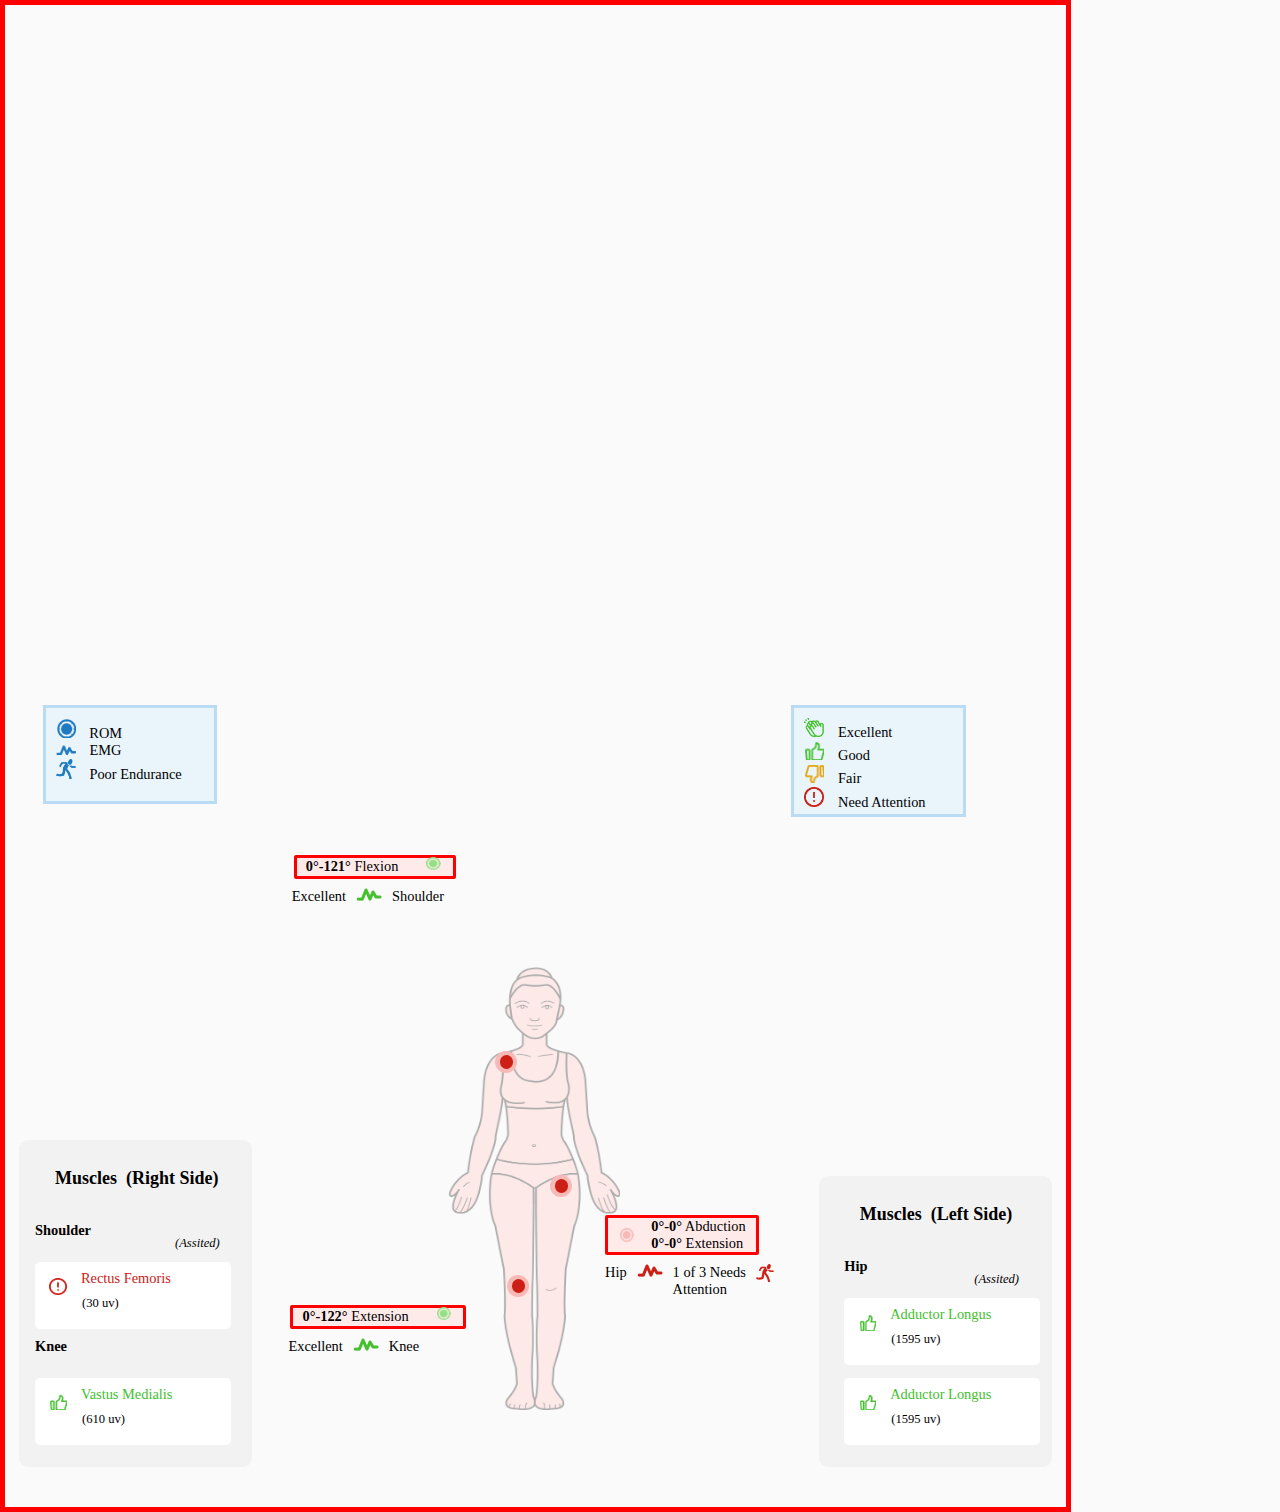
<file: final website/index.html>
<!DOCTYPE html>
<html lang="en">
<head>
    <meta charset="UTF-8">
    <meta http-equiv="X-UA-Compatible" content="IE=edge">
    <meta name="viewport" content="width=device-width, initial-scale=1.0">
    <title>Document</title>
    <!-- <link rel="stylesheet" href="style.css"> -->
    <link href="https://cdn.jsdelivr.net/npm/bootstrap@5.3.0-alpha3/dist/css/bootstrap.min.css" rel="stylesheet" integrity="sha384-KK94CHFLLe+nY2dmCWGMq91rCGa5gtU4mk92HdvYe+M/SXH301p5ILy+dN9+nJOZ" crossorigin="anonymous">

</head>
<body>
   
  <section id = "shailab">
    <div class="book">
      <div class="page">
          <div class="subpage">
              <div style = "float: left"class = "topleft">
                  <div style = "margin-top: 10px;margin-left: 10px;">
                      <img style="padding-right: 10px;" class = "icontop" src="icons/ROM Icon.png" alt="">
                      ROM
                  </div>
                  <div style = "margin-left: 10px;">
                      <img style="padding-right: 10px;" class = "icontop" src="icons/EMG ICon.png" alt="">
                      EMG
                  </div>
                  <div style = "margin-left: 10px;">
                      <img style="padding-right: 10px;" class = "icontop" src="icons/Poor Endurance Icon.png" alt="">
                      Poor Endurance
                  </div>
              </div>

              <div style = "float: right"class = "topright">
                  <div style = "margin-top: 10px;margin-left: 10px;">
                      <img style="padding-right: 10px;" class = "icontop" src="icons/Excellent.png" alt="">
                      Excellent
                  </div>
                  <div style = "margin-left: 10px;">
                      <img style="padding-right: 10px;" class = "icontop" src="icons/Good.png" alt="">
                      Good
                  </div>
                  <div style = "margin-left: 10px;">
                      <img style="padding-right: 10px;" class = "icontop" src="icons/Fair.png" alt="">
                      Fair
                  </div>
                  <div style = "margin-left: 10px;">
                      <img style="padding-right: 10px;" class = "icontop" src="icons/Needs Attention.png" alt="">
                      Need Attention
                  </div>
              </div>
              <!-- //dot code -->
              <div class="con dot dot1"><div class = "d1 abc"></div></div>
              <div class="con dot dot2"><div class = "d2 abc"></div> </div>
              <div class="con dot dot3"><div class = "d3 abc"></div></div>
              <div class="con dot dot4"><div class = "d4 abc"></div></div>
              <div class="con dot dot5"><div class = "d5 abc"></div></div>
              <div class="con dot dot6"><div class = "d6 abc"></div></div> 
              <div class="con dot dot7"><div class = "d7 abc"></div></div>
              <div class="con dot dot8"><div class = "d8 abc"></div></div>
              <div class="con dot dot9"><div class = "d9 abc"></div></div>
              <div class="con dot dot10"><div class = "d10 abc"></div></div>
              <div class="con dot dot11"><div class = "d11 abc"></div></div>
              <div class="con dot dot12"><div class = "d12 abc"></div></div> 
              <div class="con dot dot13"><div class = "d13 abc"></div></div>
              <div class="con dot dot14"><div class = "d14 abc"></div></div>
              <!-- line code  -->

              
              <div class = "line line1a"> </div>
              <div class = "line line1b"> </div>
              <div class = "line line2a"> </div>
              <div class = "line line2b"> </div>
              <div class = "line line3a"> </div>
              <div class = "line line3b"> </div>
              <div class = "line line4a"> </div>
              <div class = "line line4b"> </div>
              <div class = "line line5a"> </div>
              <div class = "line line5b"> </div>
              <div class = "line line6a"> </div>
              <div class = "line line6b"> </div>
              <div class = "line line7a"> </div>
              <div class = "line line7b"> </div>
              <div class = "line line8a"> </div>
              <div class = "line line8b"> </div>
              <div class = "line line9a"> </div>
              <div class = "line line9b"> </div>
              <div class = "line line10a"> </div>
              <div class = "line line10b"> </div>
              <div class = "line line11a"> </div>
              <div class = "line line11b"> </div>
              <div class = "line line12a"> </div>
              <div class = "line line12b"> </div>
              <div class = "line line13a"> </div>
              <div class = "line line13b"> </div>
              <div class = "line line14a"> </div>
              <div class = "line line14b"> </div>
              
              <img class = "fit" src="images/Male Bilateral body part.png" />

              <div class="box box-postion1">
                  
                  <div class = "box1a innerbox1">
                      <div style = "float:left" class = "box1ai">
                          
                      </div>
                     
                  </div>
                  <div class = "box1b innerbox2">
                  </div>
              </div>

              <div class="box box-postion2">
                  <div class = " box2a innerbox1">
                      <div style = "float: right" class = "box2ai">
                          
                      </div>
                  </div>
                  <div class = "box2b innerbox2"> 
                      
                  </div>
              </div>

              <div class="box box-postion3">
                  <div class = "box3a innerbox1">
                      <div style = "float:left" class = "box3ai">
                          
                      </div>
                  </div>
                  <div class = " box3b innerbox2">
                      
                  </div>
                  
              </div>

              <div class="box box-postion4">
                  <div class = "box4a innerbox1">
                      <div style = "float:right" class = "box4ai">
                      </div>
                  </div>
                  <div class = "box4b innerbox2">

                  </div>
              </div>
              <div class="box box-postion5">
                  <div class = "box5a innerbox1">
                      <div style = "float:left" class = "box5ai">
                          
                      </div>
                  </div>
                  <div class = "box5b innerbox2">
                     
                  </div>
              </div>

              <div class="box box-postion6">
                  <div class = "box6a innerbox1">
                      <div style = "float:right" class = "box6ai">
                          
                      </div>
                  </div>
                      <div class = "box6b innerbox2">

                      </div>
              </div>
              <div class="box box-postion7">
                  <div class = "box7a innerbox1">
                      <div style = "float:left" class = "box7ai">
                          
                      </div>
                  </div>
                  <div class = "box7b innerbox2">
                  </div>
              </div>

              <div class="box box-postion8">
                  <div class = "box8a innerbox1">
                      <div style = "float:right" class = "box8ai">
                          
                      </div>
                   </div>
                  <div class = "box8b innerbox2">
                  </div>
              </div>
              <div class="box box-postion9">
                  <div class = "box9a innerbox1">
                      <div style = "float:left" class = "box9ai">
                          
                      </div>
                  </div>
                  <div class = "box9b innerbox2">
                     
                  </div>
              </div>

              <div class="box box-postion10">
                  <div class = "box10a innerbox1">
                      <div style = "float:right" class = "box10ai">
                          
                      </div>
                  </div>
                  <div class = "box10b innerbox2">
                      
                  </div>
              </div>
              <div class="box box-postion11">
                  <div class = "box11a innerbox1">
                      <div style = "float:left" class = "box11ai">
                          
                      </div>
                  </div>
                  <div class = "box11b innerbox2">
                     
                  </div>
              </div>

              <div class="box box-postion12">
                  <div class = "box12a innerbox1">
                      <div style = "float:right" class = "box12ai">
                          
                      </div>
                  </div>
                  <div class = "box12b innerbox2">
                     
                  </div>
              </div>
              <div class="box box-postion13">
                  <div class = "box13a innerbox1">
                      <div style = "float:left" class = "box13ai">
                          
                      </div>
                  </div>
                  <div class = "box13b innerbox2">
                     
                  </div>
              </div>

              <div class="box box-postion14">
                  <div class = "box14a innerbox1">
                      <div style = "float:right" class = "box14ai">
                          
                      </div>
                  </div>
                  <div class = "box14b innerbox2">
                     
                  </div>
              </div>

              <!-- outer Box -->
              <div id = 'box1'class="boxr">

                  <div class="muscles">
                      <h4 style="text-align: center;font-size: 18px;"><b>Muscles</b>&ensp;(Right Side)</h4>
                      <text class = "assited"><I>(Assited)</I></text>
                  </div>
                  <div class = "b1">
                      
                  </div>
              </div>
              
              <div id = 'box2'class="boxl">

                  <div class="muscles">
                      <h4 style="text-align: center;font-size: 18px;"><b>Muscles</b>&ensp;(Left Side)</h4>
                      <text class = "assited"><I>(Assited)</I></text>
                      <!-- <p style="text-align: end;">(Assited)</p> -->
                  </div>
                  <div class = "b2">
                      
                  </div>
              </div>
             
          </div>
          
      </div>
  </div>
  <div class = "secondPage">
  </div>

  <style>
    /* Image positioning */
    .fit {
      width: 172.476px;
      height: 442.8px;
      position: absolute;
      /* align-items: center; */
      bottom:97.2px;
      left: 442.8px;
      z-index: -0;
      /* top:500px; */
    }
    
    .p2fit {
      width: 172.476px;
      height: 442.8px;
      position: absolute;
      /* align-items: center; */
      /* bottom:100px; */
      left: 442.8px;
      z-index: -0;
      top:500px;
    }
    
    /* A4 Size page forming */
    body {
        margin: 0;
        padding: 0;
        background-color: #FAFAFA;
        font: 12pt "Tahoma";
    }
    * {
        box-sizing: border-box;
        -moz-box-sizing: border-box;
    }
    .page {
      /* min-height: 1468.8px;
      width: 1072.8;
        padding: 2cm;
        margin: 1cm auto;
        /* border: 1px #D3D3D3 solid; */
       /* border-radius: 5px;
        background: white;
        box-shadow: 0 0 5px rgba(0, 0, 0, 0.1); */
        align-items: center;
    }
    .subpage {
      align-items: center;
      position: relative;
        padding: 1cm;
        border: 5px red solid;
        height: 1512px;
        width: 1071px;
        /* right:30px; */
        /* outline: 2cm #FFEAEA solid; */
    }
    
    @page {
        size: A4;
        margin: 0;
    }
    @media print {
        .page {
            margin: 0;
            border: initial;
            border-radius: initial;
            width: initial;
            min-height: initial;
            box-shadow: initial;
            background: initial;
            page-break-after: always;
        }
    }
    
    /* Dot forming */
    /* .con {
      max-width: 600px;
      position: relative;
    } */
    
    .abc
      {
        background: #cc2016;
        border-radius: 100%;
        height: 13.464px;
        width: 13.464px;
        position: relative;
        left: 4.5px;
        top:4.32px;
        /* visibility: hidden; */
        /* left: 50%;
        top:50%; */
        /* bottom: 50%;
        right: 50%; */
        z-index: 1;
        
      }
    
    .dot {
      background: #F7B9B5;
      border-radius: 100%;
      height: 22.464px;
      width: 22.464px;
      position: absolute;
      visibility: hidden;
    }
    
    .dot1 {
      top: 0px;
      left: 398px;
      z-index: 1;
      visibility: hidden;
      
    }
    
    .dot2 {
      top: 207px;
      left: 112px;
      z-index: 1;
    }
    
    .dot3 {
      top: 265px;
      left: 187px;
      z-index: 1;
    }
    .dot4 {
      top: 250px;
      left: 322px;
      z-index: 1;
    }
    .dot5 {
      top: 265px;
      left: 187px;
      z-index: 1;
      /* visibility: visible; */
    }
    .dot6 {
      top: 250px;
      left: 322px;
      z-index: 1;
      /* visibility: visible; */
    }
    .dot7 {
      top: 228px;
      left: 230px;
      z-index: 1;
    }
    .dot8 {
      top: 213px;
      left: 280px;
      z-index: 1;
    }
    .dot9 {
      top: 260px;
      left: 223px;
      z-index: 1;
    }
    .dot10 {
      top: 246px;
      left: 287px;
      z-index: 1;
    }
    .dot11 {
      top: 335px;
      left: 235px;
      z-index: 1;
    }
    .dot12 {
      top: 320px ;
      left: 275px;
      z-index: 1;
    }
    .dot13 {
      top: 410px;
      left: 239px;
      z-index: 1;
    }
    .dot14 {
      top: 395px;
      left: 269px;
      z-index: 1;
    }
    
    /* box implementation  */
    
    .box {
      display:inline-block;
      flex-direction: column;
      justify-content:flex;
      /* border-style: solid;
      border-color: green; */
      visibility: hidden;
      /* background-color:rgba(11, 220, 21, 0.1); */
      z-index: 1;
    }
    
    .innerbox1
    {
      display:inline-block;
      flex-direction: column;
      border-style: hidden;
      border-color: red;
      background-color: #FFEAEA;
      font-size: 14.4px;
      padding: 0px 0px 0px 9px;
      position: relative;
      right: 0px;
      border-radius: 2px;
      border-width: 1px;
    }
    
    .innerbox2
    {
      justify-content: flex;
      display:flex;
      flex-direction: row;
      font-size: 14.4px;
      position: relative;
      left: 0px;
      /* border-style: solid;
      border-color: red; */
      /* margin: 10px 10px 10px 10px; */
      padding-top: 9px;
    }
    
    .icon1
    {
      max-width: 14.4px;
      max-height: 13.878px;
      position: relative;
      /* top:5px; */
      right: -18px;
      margin-right: 0px;
    }
    
    .icon1b
    {
      max-width: 14.4px;
      max-height: 13.878px;
      position: relative;
      top:-1.8px;
      right: -18px;
      margin-right: 0px;
    }
    
    .icon2
    {
      max-width: 54%;
      max-height: 18px;
    }
    
    .box-postion1
    {
    
      position: absolute;
      right: 600px;
      top: 850px;
      z-index: 1;
      visibility: visible;
    }
    
    .box-postion2
    {
      /* display: inline-flex; */
      position: absolute;
      left: 600px;
      top: 850px;
      z-index: 1;
      visibility: visible;
    }
    .box-postion3
    {
      position: absolute;
      right: 600px;
      top: 940px;
      visibility: visible;
    }
    
    .box-postion4
    {position: absolute;
      left: 600px;
      top: 940px;
      visibility: visible;
    }
    .box-postion5
    {
      position: absolute;
      right: 600px;
      top: 1120px;
      visibility: visible;
    }
    
    .box-postion6
    {
      position: absolute;
      left: 600px;
      top: 1120px;
      visibility: visible;
    }
    .box-postion7
    {
      position: absolute;
      right: 600px;
      top: 1030px;
      visibility: visible;
    }
    
    .box-postion8
    {
      position: absolute;
      left: 600px;
      top: 1030px;
      visibility: visible;
    }
    .box-postion9
    {
      position: absolute;
      right: 600px;
      top: 1210px;
      visibility: visible;
    }
    
    .box-postion10
    {
      position: absolute;
      left: 600px;
      top: 1210px;
      visibility: visible;
    }
    .box-postion11
    {
      position: absolute;
      right: 600px;
      top: 1300px;
      visibility: visible;
    }
    
    .box-postion12
    {
      position: absolute;
      left: 600px;
      top: 1300px;
      visibility: visible;
    }
    .box-postion13
    {
      position: absolute;
      right: 600px;
      top: 1390px;
      visibility: visible;
    }
    
    .box-postion14
    {
      position: absolute;
      left: 600px;
      top: 1390px;
      visibility: visible;
    }
    
    /* second page inner boxing*/
    .p2box-position1
    {
      position: absolute;
      right: 600px;
      top: 400px;
      z-index: 1;
      visibility: visible;
    }
    
    .p2box-position2
    {
      /* display: inline-flex; */
      position: absolute;
      left: 600px;
      top: 400px;
      z-index: 1;
      visibility: visible;
    }
    .p2box-position3
    {
      position: absolute;
      right: 600px;
      top: 550px;
      visibility: visible;
    }
    
    .p2box-position4
    {
      position: absolute;
      left: 600px;
      top: 550px;
      visibility: visible;
    }
    .p2box-position5
    {
      position: absolute;
      right: 600px;
      top: 850px;
      visibility: visible;
    }
    
    .p2box-position6
    {
      position: absolute;
      left: 600px;
      top: 850px;
      visibility: visible;
    }
    .p2box-position7
    {
      position: absolute;
      right: 650px;
      top: 700px;
      visibility: visible;
    }
    .p2box-position8
    {
      position: absolute;
      left: 650px;
      top: 700px;
      visibility: visible;
    }
    .p2box-position9
    {
      position: absolute;
      right: 600px;
      top: 1000px;
      visibility: visible;
    }
    
    .p2box-position10
    {
      position: absolute;
      left: 600px;
      top: 1000px;
      visibility: visible;
    }
    .p2box-position11
    {
      position: absolute;
      right: 600px;
      top: 1150px;
      visibility: visible;
    }
    
    .p2box-position12
    {
      position: absolute;
      left: 600px;
      top: 1150px;
      visibility: visible;
    }
    .p2box-position13
    {
      position: absolute;
      right: 600px;
      top: 1300px;
      visibility: visible;
    }
    
    .p2box-position14
    {
      position: absolute;
      left: 600px;
      top: 1300px;
      visibility: visible;
    }
    
    
    /* Arrow part */
    
    .line
    {
      visibility: visible;
      position: absolute;
      visibility: hidden;
      border-bottom: solid;
      border-color: rgb(134, 130, 130);
      z-index: 1;
    }
    
    .line1a
    {
      /* position: relative; */
      top: 875px;
      left: 415px;
      width: 50px;
      /* height: 100px; */
      /* visibility: visible; */
      /* transform: rotate(40deg); */
    }
    
    .line1b
    {
      /* position: relative; */
      top: 958px;
      left: 394px;
      width: 170px;
      /* visibility: visible; */
      transform: rotate(80deg);
    }
    
    .line2a
    {
      /* position: relative; */
      top: 163px;
      left: 30px;
      width: 120px;
      /* visibility: visible; */
    }
    
    .line2b
    {
      /* position: relative; */
      top: 163px;
      left: 30px;
      width: 120px;
      /* visibility: visible; */
    }
    
    .line3a
    {
      /* position: relative; */
      top: 284px;
      left: 143px;
      width: 57px;
      /* visibility: visible; */
    }
    
    .line3b
    {
      /* position: absolute; */
      top: 284px;
      left: 143px;
      width: 57px;
      transform: rotate(40deg);
      /* visibility: visible; */
    }
    
    
    .line4a
    {
      top: 263px;
      left: 68px;
      width: 83px;
      /* z-index: 1; */
      /* transform: rotate(-20deg); */
    }
    
    .line4b
    {
      top: 263px;
      left: 68px;
      width: 83px;
      /* z-index: 1; */
      /* transform: rotate(-20deg); */
    }
    
    .line5a
    {
      top: 184px;
      left: 143px;
      width: 57px;
      
    }
    
    .line5b
    {
      top: 284px;
      left: 143px;
      width: 57px;
      /* visibility: hidden; */
    }
    
    .line6a
    {
      top: 163px;
      left: 30px;
      width: 120px;
    }
    
    .line6b
    {
      top: 163px;
      left: 30px;
      width: 120px;
    }
    
    .line7a
    {
      top: 284px;
      left: 143px;
      width: 57px;
    }
    
    .line7b
    {
      top: 284px;
      left: 143px;
      width: 57px;
    }
    
    
    .line8a
    {
      top: 263px;
      left: 68px;
      width: 83px;
    }
    
    .line8b
    {
      top: 263px;
      left: 68px;
      width: 83px;
    }
    
    .line9a
    {
      top: 184px;
      left: 143px;
      width: 57px;
    }
    
    .line9b
    {
      top: 184px;
      left: 143px;
      width: 57px;
    }
    
    .line10a
    {
      top: 163px;
      left: 30px;
      width: 120px;
    }
    
    .line10b
    {
      top: 163px;
      left: 30px;
      width: 120px;
    }
    
    .line11a
    {
      top: 284px;
      left: 143px;
      width: 57px;
    }
    
    .line11b
    {
      top: 284px;
      left: 143px;
      width: 57px;
    }
    
    
    .line12a
    {
      top: 263px;
      left: 68px;
      width: 83px;
    }
    
    .line12b
    {
      top: 263px;
      left: 68px;
      width: 83px;
    }
    
    .line13a
    {
      top: 184px;
      left: 143px;
      width: 57px;
    }
    
    .line13b
    {
      top: 184px;
      left: 143px;
      width: 57px;
    }
    
    .line14a
    {
      top: 163px;
      left: 30px;
      width: 120px;
    }
    
    .line14b
    {
      top: 163px;
      left: 30px;
      width: 120px;
    }
    
    /* Outer box */
    .boxr {
      display: inline-block;
      background-color:  #F2F2F2;
      position: absolute;
      bottom: 40.4px;
      left:0px;
      border-radius: 9px;
      animation: increaseWidth 3s infinite linear;
      padding: 4px;
      margin-left: 14.4px;
      
    }
    
    .boxl {
      display: inline-block;
      background-color:  #F2F2F2;
      position: absolute;
      bottom: 40.4px;
      right:0px;
      border-radius: 9px;
      margin-right: 14.4px;
      animation: increaseWidth 3s infinite linear;
      padding: 4px;
    }
    .b1
    {
      /* float:left; */
      position: relative;
      visibility: visible;
      border-radius: 20%;
      align-items: center;
      right: 10px;
    }
    
    .b2
    {
      position: relative;
      visibility: visible;
      /* float:left; */
    }
    .b3
    {
      position: relative;
      visibility: visible;
    }
    
    /* boxer */
    .muscles
    {
      
      margin-top: 7.2px;
      margin-left: 21.6px;
      margin-right: 19.8px;
      position: relative;
    }
    .assited
    {
      position: relative;
      top: 20px;
      left: 130px;
      font-size: 12.6px;
    }
    .hip
    {
      margin-left: 21.6px;
      /* margin-bottom: 5px; */
      position: relative;
      bottom: 28px;
    }
    .info
    {
      position: relative;
      margin:0px 7.2px 0px 21.6px;
      border-radius: 5px;
      /* height: 50px; */
      width: 196.2px;
      bottom: 5px;
      background: white;
    }
    
    .gluteus
    {
      /* margin-left: 20px; */
      /* text-align: center; */
      /* margin-top: 5px; */
      /* margin-right: 5px; */
      padding-left: 14.4px;
      color: green;
      
    }
    .good
    {
      position: relative;
      /* max-width: 20px;
      max-height: 20px; */
      /* align-items: center; */
      /* top: 5px;
      left: 10px;
      margin-left: 10px; */
    }
    
    .uv
    {
      position: relative;
      bottom:18px;
      left: 47px;
      /* margin-top: 5px; */
      font-size: 12.6px;
    }
    
    /* second page */
    /* Side Box */
    
    .p2boxr
    {
      display: inline-block;
      background-color:  #F2F2F2;
      position: absolute;
      top: 50.4px;
      left:0px;
      border-radius: 9px;
      animation: increaseWidth 3s infinite linear;
      padding: 4px;
      margin-left: 14.4px;
    }
    
    .p2boxl
    {
      display: inline-block;
      background-color:  #F2F2F2;
      position: absolute;
      top: 50.4px;
      right:0px;
      border-radius: 9px;
      margin-right: 14.4px;
      animation: increaseWidth 3s infinite linear;
      padding: 4px;
    }
    
    /* dir */
    
    .left
    {
      float: left;
    }
    
    .right
    {
      float: right;
    }
    
    /* top */
    .topleft
    {
      position: absolute;
      font-size: 14.4px;
      top:700px;
      border: solid #B9DBF3;
      Width:174px;
      Height:99px;
      background-color: #E9F4FB;
    }
    
    .topright
    {
      position: absolute;
      font-size: 14.4px;
      right: 100px;
      top:700px;
      border: solid #B9DBF3;
      Width:174.6px;
      Height:111.6px;
      background-color: #E9F4FB;
    }
    
    .icontop
    {
      max-width: 30px;
    }
        </style>
  </section>
    
    
  

    <!-- <script>

    // Get the HTML element with the class name "img_name"
    var imageElement = document.querySelector('.fit');
    // for dot
    const dot = ['1', '1', '1','1', '1', '1','1', '1', '1','1', '1', '1','1', '1', '1'];
    const d = ['1', '1', '1','1', '1', '1','1', '1', '1','1', '1', '1','1', '1', '1'];
    dot[1] = document.querySelector('.dot1');
    dot[2] = document.querySelector('.dot2');
    dot[3] = document.querySelector('.dot3');
    dot[4] = document.querySelector('.dot4');
    dot[5] = document.querySelector('.dot5');
    dot[6] = document.querySelector('.dot6');
    dot[7] = document.querySelector('.dot7');
    dot[8] = document.querySelector('.dot8');
    dot[9] = document.querySelector('.dot9');
    dot[10] = document.querySelector('.dot10');
    dot[11] = document.querySelector('.dot11');
    dot[12] = document.querySelector('.dot12');
    dot[13] = document.querySelector('.dot13');
    dot[14] = document.querySelector('.dot14');
    
    d[1] = document.querySelector('.d1');
    d[2] = document.querySelector('.d2');
    d[3] = document.querySelector('.d3');
    d[4] = document.querySelector('.d4');
    d[5] = document.querySelector('.d5');
    d[6] = document.querySelector('.d6');
    d[7] = document.querySelector('.d7');
    d[8] = document.querySelector('.d8');
    d[9] = document.querySelector('.d9');
    d[10] = document.querySelector('.d10');
    d[11] = document.querySelector('.d11');
    d[12] = document.querySelector('.d12');
    d[13] = document.querySelector('.d13');
    d[14] = document.querySelector('.d14');
    // for box
    const box = ['1', '1', '1','1', '1', '1','1', '1', '1','1', '1', '1','1', '1', '1', '1', '1', '1','1', '1', '1'];
    box[1] = document.querySelector('.box-postion1');
    box[2] = document.querySelector('.box-postion2');
    box[3] = document.querySelector('.box-postion3');
    box[4] = document.querySelector('.box-postion4');
    box[5] = document.querySelector('.box-postion5');
    box[6] = document.querySelector('.box-postion6');
    box[7] = document.querySelector('.box-postion7');
    box[8] = document.querySelector('.box-postion8');
    box[9] = document.querySelector('.box-postion9');
    box[10] = document.querySelector('.box-postion10');
    box[11] = document.querySelector('.box-postion11');
    box[12] = document.querySelector('.box-postion12');
    box[13] = document.querySelector('.box-postion13');
    box[14] = document.querySelector('.box-postion14');
    box[15] = document.querySelector('.box-postion15');
    box[16] = document.querySelector('.box-postion16');
    box[17] = document.querySelector('.box-postion17');
    box[18] = document.querySelector('.box-postion18');
    box[19] = document.querySelector('.box-postion19');
    box[20] = document.querySelector('.box-postion20');
    
    // for the lines
    const line = ['1', '1', '1','1', '1', '1','1', '1', '1','1', '1', '1','1', '1', '1', '1', '1', '1','1', '1', '1','1', '1', '1','1', '1', '1','1', '1', '1','1', '1', '1','1', '1', '1', '1', '1', '1','1', '1', '1', '1', '1'] ;
    line[1] = document.querySelector('.line1a');
    line[21] = document.querySelector('.line1b');
    line[2] = document.querySelector('.line2a');
    line[22] = document.querySelector('.line2b');
    line[3] = document.querySelector('.line3a');
    line[23] = document.querySelector('.line3b');
    line[4] = document.querySelector('.line4a');
    line[24] = document.querySelector('.line4b');
    line[5] = document.querySelector('.line5a');
    line[25] = document.querySelector('.line5b');
    line[6] = document.querySelector('.line6a');
    line[26] = document.querySelector('.line6b');
    line[7] = document.querySelector('.line7a');
    line[27] = document.querySelector('.line7b');
    line[8] = document.querySelector('.line8a');
    line[28] = document.querySelector('.line8b');
    line[9] = document.querySelector('.line9a');
    line[29] = document.querySelector('.line9b');
    line[10] = document.querySelector('.line10a');
    line[30] = document.querySelector('.line10b');
    line[11] = document.querySelector('.line11a');
    line[31] = document.querySelector('.line11b');
    line[12] = document.querySelector('.line12a');
    line[32] = document.querySelector('.line12b');
    line[13] = document.querySelector('.line13a');
    line[33] = document.querySelector('.line13b');
    line[14] = document.querySelector('.line14a');
    line[34] = document.querySelector('.line14b');
    line[15] = document.querySelector('.line15a');
    line[35] = document.querySelector('.line15b');
    line[16] = document.querySelector('.line16a');
    line[36] = document.querySelector('.line16b');
    line[17] = document.querySelector('.line17a');
    line[37] = document.querySelector('.line17b');
    line[18] = document.querySelector('.line18a');
    line[38] = document.querySelector('.line18b');
    line[19] = document.querySelector('.line19a');
    line[39] = document.querySelector('.line19b');
    line[20] = document.querySelector('.line20a');
    line[40] = document.querySelector('.line20b');
    
    const patient_data = new Array(1, 1, 1, 1, 1, 1, 1, 1, 1, 1, 1, 1, 1, 1, 1, 1, 1, 1, 1, 1);
    const box_to_dot_map = new Array(1, 2, 3, 4, 3, 4, 5, 6, 7, 8, 7, 8, 7, 8, 9, 10, 11, 12, 13, 14);
    
    function dot_implement(injured)
    {
        if(injured == 'empty')
        {
            for(let i =1; i<=14;i++)
            {
                dot[i].style.background ='#DBF5D6';
                d[i].style.background ='#92E184'
                // var d1 = document.querySelector('.p2d'+i);
                // d1.style.background ='#DBF5D6';
                // var d2 = document.querySelector('.d'+i);
                // d2.style.background ='#92E184';
            }
        }
        else if(injured == 'bilateral')
        {
            for(let i =1; i<=14;i++)
            {
                // var d1 = document.querySelector('.p2d'+i);
                // d1.style.background ='#F7B9B5';
                dot[i].style.background ='#F7B9B5';
                d[i].style.background ='#CC2016';
            }
        }
        else if(injured == 'right')
        {
            for(let i =1; i<=14;i+=2)
            {
                dot[i].style.background ='#F7B9B5';
                d[i].style.background ='#CC2016';
                dot[i+1].style.background ='#DBF5D6';
                d[i+1].style.background ='#92E184';
    
                // var d1 = document.querySelector('.p2d'+i);
                // d1.style.background ='#F7B9B5';
            }
        }
        else if(injured = 'left'){
            for(let i =1; i<=14;i+=2)
            {
                dot[i+1].style.background ='#F7B9B5';
                d[i+1].style.background ='#CC2016';
                dot[i].style.background ='#DBF5D6';
                d[i].style.background ='#92E184';
            }
        }
    }
    var secondPageImage;
    function changeImage(gender, patient_data, injured)
    {
        dot_implement(injured);
    
        for(var i =0; i<20;i++)
        {
            if(patient_data[i]!=-1)
            {
                // dot[box_to_dot_map[i]].style.visibility = 'visible';
                // box[i+1].style.visibility ='visible';
            }
        }
    
        if(gender == 'female')
        {
            if(injured == 'bilateral')
            {
                imageElement.src = 'images/Female Bilateral body part.png';
                secondPageImage = 'images/Female Bilateral body part.png';
            }
            else if(injured == 'left')
            {
                imageElement.src = 'images/Female Left Side affected body part.png';
                secondPageImage ='images/Female Left Side affected body part.png';
            }
            else if(injured == 'right')
            {
                imageElement.src = 'images/Female Right Side affected body part.png';
                secondPageImage ='images/Female Right Side affected body part.png';
            }
            else
            {
                imageElement.src = 'images/Female Empty body part.png';
                secondPageImage ='images/Female Empty body part.png';
            }
            
            dot[1].style.top= '1046px';
            dot[1].style.left= '490px';
            dot[2].style.top= '1045px';
            dot[2].style.left= '548px';
            dot[3].style.top= '1120px';
            dot[3].style.left= '468px';
            dot[4].style.top= '1120px';
            dot[4].style.left= '568px';
            dot[5].style.top= '1160px';
            dot[5].style.left= '458px';
            dot[6].style.top= '1160px';
            dot[6].style.left= '578px';
            dot[7].style.top= '1125px';
            dot[7].style.left= '505px';
            dot[8].style.top= '1125px';
            dot[8].style.left= '530px';
            dot[9].style.top= '1170px';
            dot[9].style.left= '495px';
            dot[10].style.top= '1170px';
            dot[10].style.left= '545px';
            dot[11].style.top= '1270px';
            dot[11].style.left= '502px';
            dot[12].style.top= '1270px';
            dot[12].style.left= '534px';
            dot[13].style.top= '1365px';
            dot[13].style.left= '507px';
            dot[14].style.top= '1365px';
            dot[14].style.left= '530px';
            // imageElement.style.bottom = '210px'
            // box[1].style.right = '260px';
            // box[1].style.bottom = '540px';
            // line[1].style.visibility = 'visible';
            // line[21].style.visibility='visible';
            // line[1].style.top = '100px';
            // line[1].style.left = '100px';
            // line[21].style.top = '-125px';
            // line[21].style.left = '104px';
            // line[21].style.width = '170px';
            // line[21].style.transform = 'rotate(67deg)';
    
            // line[2].style.visibility = 'visible';
            // line[22].style.visibility='visible';
            // line[2].style.top = '100px';
            // line[2].style.left = '380px';
            // line[2].style.width = '70px';
            // line[22].style.top = '-134px';
            // line[22].style.left = '256px';
            // line[22].style.width = '180px';
            // line[22].style.transform = 'rotate(-67deg)';
    
            // line[3].style.visibility = 'visible';
            // line[23].style.visibility='visible';
            // line[3].style.top = '-70px';
            // line[3].style.left = '95px';
            // line[3].style.width = '30px';
            // line[23].style.top = '-9px';
            // line[23].style.left = '84px';
            // line[23].style.width = '140px';
            // line[23].style.transform = 'rotate(65deg)';
            
            // line[4].style.visibility = 'visible';
            // line[24].style.visibility='visible';
            // line[4].style.top = '-80px';
            // line[4].style.left = '380px';
            // line[4].style.width = '70px';
            // line[24].style.top = '-22px';
            // line[24].style.left = '292px';
            // line[24].style.width = '130px';
            // line[24].style.transform = 'rotate(-70deg)';
    
            // line[5].style.visibility = 'visible';
            // line[25].style.visibility='visible';
            // line[5].style.top = '-10px';
            // line[5].style.left = '100px';
            // line[5].style.width = '50px';
            // line[25].style.top = '18px';
            // line[25].style.left = '132px';
            // line[25].style.width = '70px';
            // line[25].style.transform = 'rotate(60deg)';
    
            // line[6].style.visibility = 'visible';
            // line[26].style.visibility='visible';
            // line[6].style.top = '-16px';
            // line[6].style.left = '380px';
            // line[6].style.width = '70px';
            // line[26].style.top = '8px';
            // line[26].style.left = '323px';
            // line[26].style.width = '70px';
            // line[26].style.transform = 'rotate(-50deg)';
    
            // line[7].style.visibility = 'visible';
            // line[27].style.visibility='visible';
            // line[7].style.top = '50px';
            // line[7].style.left = '100px';
            // line[7].style.width = '60px';
            // line[27].style.top = '70px';
            // line[27].style.left = '142px';
            // line[27].style.width = '50px';
            // line[27].style.transform = 'rotate(70deg)';
    
            // line[8].style.visibility = 'visible';
            // line[28].style.visibility='visible';
            // line[8].style.top = '45px';
            // line[8].style.left = '375px';
            // line[8].style.width = '80px';
            // line[28].style.top = '64px';
            // line[28].style.left = '336px';
            // line[28].style.width = '50px';
            // line[28].style.transform = 'rotate(-55deg)';
    
            // line[9].style.visibility = 'visible';
            // line[29].style.visibility='visible';
            // line[9].style.top = '135px';
            // line[9].style.left = '100px';
            // line[9].style.width = '105px';
            // line[29].style.top = '105px';
            // line[29].style.left = '188px';
            // line[29].style.width = '61px';
            // line[29].style.transform = 'rotate(-65deg)';
    
            // line[10].style.visibility = 'visible';
            // line[30].style.visibility='visible';
            // line[10].style.top = '130px';
            // line[10].style.left = '315px';
            // line[10].style.width = '140px';
            // line[30].style.top = '100px';
            // line[30].style.left = '272px';
            // line[30].style.width = '61px';
            // line[30].style.transform = 'rotate(65deg)';
    
            // line[11].style.visibility = 'visible';
            // line[31].style.visibility='visible';
            // line[11].style.top = '-135px';
            // line[11].style.left = '100px';
            // line[11].style.width = '105px';
            // line[31].style.top = '105px';
            // line[31].style.left = '188px';
            // line[31].style.width = '61px';
            // line[31].style.transform = 'rotate(-65deg)';
    
    
        }
        else 
        {
            if(injured == 'bilateral')
            {
                imageElement.src = 'images/Male Bilateral body part.png';
                secondPageImage ='images/Male Bilateral body part.png';
            }
            else if(injured == 'left')
            {
                imageElement.src = 'images/Male Left Side affected.png';
                secondPageImage ='images/Male Left Side affected.png';
            }
            else if(injured == 'right')
            {
                imageElement.src = 'images/Male Right Side affected.png';
                secondPageImage =   'images/Male Right Side affected.png';
            }
            else
            {
                imageElement.src = 'images/Male Empty Body part.png';
                secondPageImage ='images/Male Empty Body part.png';
            }
            dot[1].style.top= '1046px';
            dot[1].style.left= '490px';
            dot[2].style.top= '1045px';
            dot[2].style.left= '548px';
            dot[3].style.top= '1120px';
            dot[3].style.left= '468px';
            dot[4].style.top= '1120px';
            dot[4].style.left= '568px';
            dot[5].style.top= '1160px';
            dot[5].style.left= '458px';
            dot[6].style.top= '1160px';
            dot[6].style.left= '578px';
            dot[7].style.top= '1125px';
            dot[7].style.left= '505px';
            dot[8].style.top= '1125px';
            dot[8].style.left= '530px';
            dot[9].style.top= '1170px';
            dot[9].style.left= '495px';
            dot[10].style.top= '1170px';
            dot[10].style.left= '545px';
            dot[11].style.top= '1270px';
            dot[11].style.left= '502px';
            dot[12].style.top= '1270px';
            dot[12].style.left= '534px';
            dot[13].style.top= '1365px';
            dot[13].style.left= '507px';
            dot[14].style.top= '1365px';
            dot[14].style.left= '530px';
        }
    }
    
    
    
    
    
    // inner box function1
    var map1 = {};
    var map2 = {};
    var map3 = {};
    for(var i = 1;i<=14;i++)
    {
        var ID = ".box"+i+"a";
        map1[ID]=0;
        map2[ID]=0;
        map3[ID]=0; 
        ID = ".p2box" + i +"a";
        map1[ID]=0;
        map2[ID]=0;
        map3[ID]=0; 
    }
    
    function addtext(ID, data, testing, dir) {
        map1[ID]++;
        // Create element
        const el = document.createElement('text');
      
        // Add classes to element
        el.classList.add(dir);
      
        // Set ID attribute on the element
        // el.setAttribute('id', 'my-id');
        // var z=0
        // var z1=18;;
    
        // var  s=z+"°-"+z1 +"°";
        var Id1 = ID+'i';
        const box2 = document.querySelector(Id1); // Use querySelector instead of getElementByClass
    
        if(map1[ID]>1)
        {
            var el1 = document.createElement('br');
            box2.appendChild(el1);
        }
        el.innerHTML ="<b>" +data +"</b>" +" "+ testing;
        
        s = '10px';
        el.style.padding = '0px 10px 0px 0px';
        box2.appendChild(el);
    
        // box.style.border = "solid blue";
        const box1 = document.querySelector(ID);
        box1.style.visibility = 'visible';
        box1.style.border = "solid red";
      }
      
    
      
    // function to add image
    
    
    // inner box function2
    function addImage (ID, path, dir)
    {
        const el = document.createElement('img');
        
        el.src = path;
        el.classList.add('icon1');
        const box = document.querySelector(ID); // Use querySelector instead of getElementByClass
        // el.style.padding = '0px 10px 0px 10px';
        if(dir == 'right')el.style.margin = '0px 30px 0px 0px';
        else el.style.margin = '0px 35px 0px -15px';
        
        box.appendChild(el);
        
        if(map1[ID] == 1)
        {
            el.style.bottom = '1.5px';
        }
        if(map1[ID] == 2)
        {
            el.style.top= '10px';
        }
        else if(map1[ID] == 3)
        {
            el.style.top= '23px';
        }
        else if(map1[ID] == 4)
        {
            el.style.top= '35px';
        }
    
    
    }
    
    
    //   addtext('.box1a', )
      
    
    // inner box 2 implementation
    
    // // inner box function3
    function addlower(ID, dir,  firstImg, firsttext, secondImg, secondtext)
    {
        if(dir == 'right')
        {
            if(firstImg != '-1')
            {
                const el = document.createElement('img');
                el.src = firstImg;
                el.classList.add('icon2');
                const box = document.querySelector(ID); // Use querySelector instead of getElementByClass
                box.appendChild(el);
                
            }
    
            if(firsttext != '-1')
            {
                const el = document.createElement('text');
                el.innerHTML = firsttext;
                // el.classList.add('icon2');
                const box = document.querySelector(ID); // Use querySelector instead of getElementByClass
                el.style.padding = '0px 10px 0px 10px';
                box.appendChild(el);
                if(firstImg == '-1')box.style.left = '-12px';
                else box.style.left = '-20px'
                
            }
    
            if(secondImg != '-1')
            {
                const el = document.createElement('img');
                el.src = secondImg;
                el.classList.add('icon2');
                const box = document.querySelector(ID); // Use querySelector instead of getElementByClass
                box.appendChild(el);
            }
    
            if(secondtext != '-1')
            {
                const el = document.createElement('text');
                el.innerHTML = secondtext;
                // el.classList.add('icon2');
                const box = document.querySelector(ID); // Use querySelector instead of getElementByClass
                el.style.padding = '0px 10px 0px 10px';
                box.appendChild(el);
            }
        }
        else
        {
            if(secondtext != '-1')
            {
                const el = document.createElement('text');
                el.innerHTML = secondtext;
                // el.classList.add('icon2');
                const box = document.querySelector(ID); // Use querySelector instead of getElementByClass
                el.style.padding = '0px 10px 0px 0px';
                box.appendChild(el);
            }
    
            if(secondImg != '-1')
            {
                const el = document.createElement('img');
                el.src = secondImg;
                el.classList.add('icon2');
                const box = document.querySelector(ID); // Use querySelector instead of getElementByClass
                box.appendChild(el);
            }
    
            if(firsttext != '-1')
            {
                const el = document.createElement('text');
                el.innerHTML = firsttext;
                // el.classList.add('icon2');
                const box = document.querySelector(ID); // Use querySelector instead of getElementByClass
                el.style.padding = '0px 10px 0px 10px';
                box.appendChild(el);
            }
    
            if(firstImg != '-1')
            {
                const el = document.createElement('img');
                el.src = firstImg;
                el.classList.add('icon2');
                const box = document.querySelector(ID); // Use querySelector instead of getElementByClass
                box.appendChild(el);
                // box.style.left = '-20px'
            }
        }
    }
    // var ID = '.box1b';
    // var dir = 'right';
    // var firstImg ="icons/Poor Endurance Icon Red.png";
    // firstImg='-1'
    // firstImg = '-1';
    // var secondImg = "icons/EMG ICon.png";
    // var firsttext = "Excellent";
    // var secondtext = "Shoulder <br>& Neck" ;
    
    // var ID1 = '.box2b' 
    // var dir1 = 'l'
    // firstImg ='-1'
    
    // addtext('.box2a', "0°-18°", "Flexion");
    // addtext('.box2a', "0°-18°", "Extension");
    // addtext('.box2a', "0°-18°", "Abduction");
    // //   addtext('.box2a', "0°-18°", "Adduction");
    // addImage('.box2a', "icons/ROM Red.png");
    // addlower('.box2b ', dir, firstImg, firsttext, secondImg, secondtext);
    // addlower(ID1, dir1, firstImg, firsttext, secondImg, secondtext);
    
    //  addlower('.box2b', 'l', '-1', 'Excellent', "icons/EMG ICon.png", 'Shoulder');
    
    
    // Outer Box:-
    function addOuterLine_Head(ID, data)
    {
        const el = document.createElement('div');
        el.innerHTML ="<br>" + "<b style = 'font-size: 14.4px;'>" +data +"</b>";
        el.classList.add('hip');
        const box = document.querySelector(ID); // Use querySelector instead of getElementByClass
        box.appendChild(el);
    }
    
    // addOuterLine_Head('.b1', 'Shoulder');
    
    // s1 = "shailab";
    var shift = ['0px','10px', '20px', '30px', '40px', '50px', '60px', '70px', '80px', '90px', '100px']
    var count =1;
    function addOuterLine(ID, icon, Information, UV)
    {
        count++;
        var colr = '#44C02F' 
        if(icon == 'icons/Fair.png')
        {
            colr = '#E6A000'
        }
        else if(icon == 'icons/Needs Attention.png')
        {
            colr = '#CC2016'
        }
        var s1 = "<div style='display:inline-flex'; margin-left:7.2px>"
    +"<img style = 'height:16.2px;width:17.136px;margin-left:14.4px; margin-top:16.2px;' class = 'good'src ='"+ icon+"'/>"+
    "<p class = 'gluteus' style = 'color :"+ colr +";font-size: 14.4px;margin-top:8.1px'>"+Information+"</p>"
    + "</div>"
    +"<p class='uv'>("+UV+" uv)</p>";
        const el = document.createElement('div');
        el.innerHTML =s1;
        el.classList.add('info');
        const box = document.querySelector(ID); 
        box.appendChild(el);
    
        // const box1 = document.querySelector('#box1'); 
        // box1.style.bottom = shift[count];
        // const box2 = document.querySelector('#box2'); 
        // box2.style.bottom = shift[count];
        
        // const box2 = document.querySelector('.fit');
        // var s = 750 - count*10;
        // box2.style.top = s+'px';
    }
    
    icon = 'icons/Fair.png';
    Information = 'Gluteus Maximus';
    ID = '.b1';
    UV = 209;
    
    // addOuterLine(ID, icon, Information, UV);
    // addOuterLine(ID, 'icons/Good.png', Information, UV);
    // // addOuterLine(ID, icon, Information, UV);
    
    // addOuterLine(ID, 'icons/Needs Attention.png', Information, UV);
    
    // addOuterLine(ID, icon, Information, UV);
    // addOuterLine_Head('.b1', 'Hip');
    // addOuterLine('.b1', icon, Information, UV);
    // addOuterLine('.b1', icon, Information, UV);
    
    // addOuterLine_Head('.b2', 'Hip');
    // addOuterLine('.b2', icon, Information, UV);
    // addOuterLine('.b2', icon, Information, UV);
    
    // addOuterLine_Head('.b2', 'Hip');
    // addOuterLine('.b2', icon, Information, UV);
    // addOuterLine('.b2', 'icons/Needs Attention.png', Information, UV);
    // addOuterLine(ID, icon, Information, UV);
    // addOuterLine(ID, icon, Information, UV);
    // addOuterLine(ID, icon, Information, UV);
    
    // page Spliting
    
    function secondPage()
    {
        var pagem = document.querySelector(".secondPage");
        pagem.classList.add('page');
        var page = document.createElement("div");
            page.classList.add("subpage");
    
            var image = document.createElement("img");
            image.src = secondPageImage;
            image.classList.add('p2fit');
            page.appendChild(image);
            page.setAttribute('id', 'page2');
            pagem.appendChild(page);
            // document.body.appendChild(pagem);
    
            var dotposition= [
                ['0px', '0px'], ['490px', '582px'], ['545px', '582px'], ['470px', '650px'], ['568px', '650px'], ['460px', '700px'],['580px', '700px'], ['504px', '660px'], ['532px', '660px'], ['495px', '710px'], ['545px', '710px'], ['501px', '805px'], ['536px', '805px'], ['506px', '900px'], ['530px', '900px']
            ]
            for(var i =1;i<=14;i++)
            {
             
                var s1 = 'p2d'+i;
                var d1 = document.createElement("div");
                d1.classList.add('dot');
                d1.classList.add(s1);
                console.log(s1);
                // d1.setAttribute('id', s1);
                var d1i = document.createElement("div");
                d1i.classList.add('abc');
                d1.appendChild(d1i);
                page.appendChild(d1);
                s1 = '.p2d' + i;
                var id = document.querySelector(s1);
                id.style.left = dotposition[i][0];
                id.style.top = dotposition[i][1];
                id.style.visibility = 'hidden';
            }
    
            // line for page two
            for(var i = 1;i <=20;i++)
            {
                var s1 = 'p2line'+i+ 'a';
                var d1 = document.createElement("div");
                d1.classList.add('line');
                // d1.classList.add(s1);
                d1.setAttribute('id', s1);
                page.appendChild(d1);
                var s2 = 'p2line'+i+ 'b';
                var d2 = document.createElement("div");
                d2.classList.add('line');
                // d1.classList.add(s1);
                d2.setAttribute('id', s2);
                page.appendChild(d2);
            }
            
            // creating inner boxes on page 2
    
            for(var i = 1; i<=14; i++)
            {
                var s1 = 'p2box'+i;
                var d1 = document.createElement("div");
                var s11 = 'p2box-position'+i;
                d1.classList.add(s11);
                d1.setAttribute('id', s1);
                d1.classList.add('box');
                var d1i = document.createElement("div");
                d1i.classList.add('innerbox1');
                s11 = 'p2box'+i+'a';
                d1i.classList.add(s11);
                var s1i = s11 +'i';
                var d1i1 = document.createElement("div");
                d1i1.classList.add(s1i);
                if(i%2==1)d1i1.classList.add('left');
                else d1i1.classList.add('right');
                
                d1i.appendChild(d1i1);
                d1.appendChild(d1i);
                var d2i = document.createElement("div");
                d2i.classList.add('innerbox2');
                var sb = 'p2box'+i+'b';
                d2i.classList.add(sb);
                d2i.style.visibility = "visible";
                d1.appendChild(d2i);
                page.appendChild(d1);
                s1 = '#'+s1;
                // var db1 = document.querySelector(s1);
                
            }
            
            // const el1 = document.createElement('text');
            //     el1.innerHTML ="<br>" + "<b>" +"0°-18°" +"</b>" +" "+ "Adduction";
    
            //     const box1 = document.querySelector('.p2box1a'); // Use querySelector instead of getElementByClass
            //     box1.appendChild(el1);
    
        // implementing side Bar for second page
                var s1 = 'p2obox1';
                var d1 = document.createElement("div");
                d1.classList.add('p2boxr');
                // d1.setAttribute('id', s1);
                var hm1 = "<div class='muscles'>"+
                "<h4 style='text-align: center;font-size: 18px;'><b>Muscles</b>&ensp;(Right Side)</h4>"+
                "<text class = 'assited'><I>(Assited)</I></text>"+
            "</div>"+
            "<div class = 'p2b1'>" + "</div>";
            d1.innerHTML = hm1;
            // d1.style.position = relative;
            // d1.style.left = '100px'
            page.appendChild(d1);
            
    
            var s2 = 'p2obox2';
                var d2 = document.createElement("div");
                d2.classList.add('p2boxl');
                // d2.setAttribute('id', s2);
                // d2.style.float = "right";
                var hm2 = "<div class='muscles'>"+
                "<h4 style='text-align: center;font-size: 18px;'><b>Muscles</b>&ensp;(Left Side)</h4>"+
                "<text class = 'assited'><I>(Assited)</I></text>"+
            "</div>"+
            "<div class = 'p2b2'>" + "</div>";
            d2.innerHTML = hm2;
            page.appendChild(d2);
    
    }
    
    // secondPage();
    
    //         addtext('.p2box1a', "0°-18°", "Abduction");
    //         addtext('.p2box1a', "0°-18°", "Adduction");
    //         addImage('.p2box1a', 'icons/ROM Icon.png');
    //         addlower('.p2box1b', dir, firstImg, firsttext, secondImg, secondtext); 
    // icon
    function icon1(data, iconNumber)
    {
        if(iconNumber ==1)
        {
            if(data < 33)return 'icons/Needs Attention.png';
            else if(data <66)return 'icons/Fair.png';
            else return 'icons/Good.png';
        }
        else if(iconNumber == 2)
        {
            if(data < 33)return 'icons/ROM Red.png';
            else if(data <66)return 'icons/ROM Yellow.png';
            else return 'icons/ROM Green.png';
        }
        else if(iconNumber == 3)
        {
            if(data < 33)return 'icons/EMG icon Red.png';
            else if(data <66)return 'icons/EMG icon Yellow.png';
            else return 'icons/EMG icon Green.png';
        }
    }
    
    function lowerinnerdata(data)
    {
        return 'Excellent'
    }
    
    function data1(d1, d2)
    {
        var s1 = d1 +'°-'+d2+'°';
        return s1;
    }
    
    function dot_Visible(id)
    {
        var d = document.querySelector(id);
        d.style.visibility = 'visible';
    }
    
    function line_Visible(id1, id2)
    {
        var d1 = document.querySelector(id1);
        // d1.style.visibility = 'visible';
        var d2 = document.querySelector(id2);
        // d2.style.visibility = 'visible';
    }
    
    function lower_data(data1, data2)
    {
        var d = ['', '', '', '']
    
        if(data1 < 33)
        {
            d[2] = "icons/EMG icon Red.png";
            d[1] = "Attention";
            d[0] = "icons/Poor Endurance Icon Red.png";
            d[3] = data2;
        }
        else if(data1 < 66)
        {
            d[2] = "icons/EMG icon Yellow.png";
            d[1] = "Good";
            d[0] = "-1";
            d[3] = data2;
        }
        else
        {
            d[2] = "icons/EMG icon Green.png";
            d[1] = "Excellent";
            d[0] = "-1";
            d[3] = data2;
        }
    }
    function joint(joint1)
    {
        if(joint1 == 'Shoulder'|| joint1 == 'Elbow' || joint1 == 'Wrist' || joint1 == 'Knee' || joint1 == 'Hip' || joint1 == 'Ankle')return joint1;
        else if(joint1 == 'Neck')return 'Shoulder';
        else if(joint1 == 'Forearm') return 'Elbow';
        else return 'Trunk';
    }

        
    function jointNum(joint1)
    {
        if(joint1 == 'Shoulder')return 1;
        else if(joint1 == 'Trunk')return 2;
        else if(joint1 == 'Elbow')return 3;
        else if(joint1 == 'Wrist')return 4;
        else if(joint1 == 'Hip')return 4;
        else if(joint1 == 'Knee')return 5;
        else return 7;
    }

    function firstImg(data)
    {
        if(data<=33)return 'icons/Poor Endurance Icon Red.png';
        else if(data <= 66)return 'icons/Poor Endurance Icon.png';
        else return '-1';
    }

    function firsttext(data)
    {
        if(data <=33)return '1 of 3 Needs <br>Attention';
        else if(data <= 66)return '1 of 3 Needs <br>Attention';
        else return 'Excellent';
    }

    // addtext('.box2a', "0°-18°", "Abduction");
    // //   addtext('.box2a', "0°-18°", "Adduction");
    // addImage('.box2a', "icons/ROM Red.png");
    // addlower('.box2b ', 'right', firstImg(18), firsttext(18), 'icons/Poor Endurance Icon.png', 'Shoulder');
    function movement(arr3)
    {
        var i =0, j =0;
        var arr = [];
       
        while(i<arr3.length)
        {
            var arr1 = [0,'', '',0, '',1000];
            arr1[4]= joint(arr3[i][0]);
            console.log(joint[arr3[i][0]]);
            arr1[0] = jointNum(joint(arr3[i][0]));
            arr1[1]=arr3[i][2];
            arr1[2]=arr3[i][3];
            arr1[3]=arr3[i][4];
            arr1[5] = arr3[i][4];
            while(j<arr3.length && arr1[4] == joint(arr3[i][0]) && arr1[1] == arr3[j][2] &&  arr1[2]==arr3[j][3])
            {
                if(arr1[3]<arr3[j][4])arr1[3]=arr3[j][4];
                if(arr1[5]>arr3[j][4])arr1[5]=arr3[j][4];
                j++;
            }
            if(i!=j)i=j;
            else i++;
            arr.push(arr1);
        }

        i=0,j=0;
        while(i<arr.length)
        {
            var num=arr[i][5];
            while(j<arr.length && arr[i][4] == arr[j][4] && arr[i][1] == arr[j][1])
            {
                if(arr[j][5]<num)num=arr[j][5];
                j++;
            }
            var k =i;
            while(k<j)
            {
                arr[k][5]=num;
                k++;
            }
            if(i !=j)i=j;
            else i++;
        }

      
        arr.sort();
        return arr;
    }

    // id mapping
    var mapid ={};
    mapid['Shoulder'] = ['.box1a', '.box1b', '.box2a','.box2b', '.p2box1a','.p2box1b' , '.p2box2a', '.p2box2b', '.dot1', '.dot2', '.p2d1', '.p2d2', '.line1a', '.line1b', '.line2a', '.line2b', '.p2line1a', '.p2line1b', '.p2line2a', '.p2line2b'] 
    mapid['Elbow'] = ['.box3a', '.box3b', '.box4a','.box4b', '.p2box3a','.p2box3b' , '.p2box4a', '.p2box4b', '.dot3', '.dot4', '.p2d3', '.p2d4','.line3a', '.line3b', '.line4a', '.line4b', '.p2line3a', '.p2line3b', '.p2line4a', '.p2line4b'] 
    mapid['Wrist'] = ['.box5a', '.box5b', '.box6a','.box6b', '.p2box5a','.p2box5b' , '.p2box6a', '.p2box6b', '.dot5', '.dot6', '.p2d5', '.p2d6', '.line5a', '.line5b', '.line6a', '.line6b', '.p2line5a', '.p2line5b', '.p2line6a', '.p2line6b'] 
    mapid['Trunk'] = ['.box7a', '.box7b', '.box8a','.box8b', '.p2box7a','.p2box7b' , '.p2box8a', '.p2box8b', '.dot7', '.dot8', '.p2d7', '.p2d8', '.line7a', '.line7b', '.line8a', '.line8b', '.p2line7a', '.p2line7b', '.p2line8a', '.p2line8b'] 
    mapid['Hip'] = ['.box9a', '.box9b', '.box10a','.box10b', '.p2box9a','.p2box9b' , '.p2box10a', '.p2box10b', '.dot9', '.dot10', '.p2d9', '.p2d10', '.line9a', '.line9b', '.line10a', '.line10b', '.p2line9a', '.p2line9b', '.p2line10a', '.p2line10b'] 
    mapid['Knee'] = ['.box11a', '.box11b', '.box12a','.box12b', '.p2box11a','.p2box11b' , '.p2box12a', '.p2box12b', '.dot11', '.dot12', '.p2d11', '.p2d12', '.line11a', '.line11b', '.line12a', '.line12b', '.p2line11a', '.p2line11b', '.p2line12a', '.p2line12b'] 
    mapid['Ankle'] = ['.box13a', '.box13b', '.box14a','.box14b', '.p2box13a','.p2box13b' , '.p2box14a', '.p2box14b', '.dot13', '.dot14', '.p2d13', '.p2d14', '.line13a', '.line13b', '.line14a', '.line14b', '.p2line13a', '.p2line13b', '.p2line14a', '.p2line14b']  
    
    // secondPage();
    
    // addtext('.box14a', "0°-18°", "Flexion");
    // addtext('.box14a', "0°-18°", "Extension");
    // addtext('.p2box2a', "0°-18°", "Abduction");
    //   addtext('.box2a', "0°-18°", "Adduction");
    // addImage('.box14a', "icons/ROM Red.png");
    // addlower('.box14b ', dir, firstImg, firsttext, secondImg, secondtext);
    
    // var arr = [['joint'], ['muscle'], ['side'], ['movement'], ['movement data'], ['muscle data'] ];
    function report(arr, gender, effectedSide)
    {
      changeImage(gender, patient_data, effectedSide);
        var split = 0;
        var leftSize =0;
        var rightSize =0;

        var a = movement(arr);

        console.log(a);



       
        // addtext('.box1a', "0°-18°", "Flexion");
        var mapjoint = {};
        mapjoint['Shoulder'] = [0, 0, 0, 0];
        mapjoint['Neck'] = [0, 0, 0, 0];
        mapjoint['Forearm'] = [0, 0, 0, 0];
        mapjoint['Elbow'] = [0, 0, 0, 0];
        mapjoint['Wrist'] = [0, 0, 0, 0];
        mapjoint['Thoracic'] = [0, 0, 0, 0];
        mapjoint['Lumbar'] = [0, 0, 0, 0];
        mapjoint['Abdomen'] = [0, 0, 0, 0];
        mapjoint['Hip'] = [0, 0, 0, 0];
        mapjoint['Knee'] = [0, 0, 0, 0];
        mapjoint['Ankle'] = [0, 0, 0, 0];
        // addlower
        var info1 = {}
        // info1['trial'] = ['id2', 'icon1', 'icon2', 'icon3', 'text1', 'text2', data1];
    
        // ###########################Positioning ####################
    
        // var mapPosition = {};
        // mapPosition['Shoulder'] = ['0px', '0px', '0px', '0px'];
        // mapPosition['Elbow'] = ['0px', '0px', '0px', '0px'];
        // mapPosition['Wrist'] = ['0px', '0px', '0px', '0px'];
        // mapPosition['Truck'] = ['0px', '0px', '0px', '0px'];
        // mapPosition['Hip'] = ['0px', '0px', '0px', '0px'];
        // mapPosition['Knee'] = ['0px', '0px', '0px', '0px'];
        // mapPosition['Ankle'] = ['0px', '0px', '0px', '0px'];
    
        // function positioning(id )
        // {
            
        // }
        //trial start
        
var mapjoint1 = {};
mapjoint1['Shoulder'] = [0, 0, 0, 0];
mapjoint1['Elbow'] = [0, 0, 0, 0];
mapjoint1['Wrist'] = [0, 0, 0, 0];
mapjoint1['Trunk'] = [0, 0, 0, 0];
mapjoint1['Hip'] = [0, 0, 0, 0];
mapjoint1['Knee'] = [0, 0, 0, 0];
mapjoint1['Ankle'] = [0, 0, 0, 0];

console.log(a.length);
for(var i =0;i <a.length;i++)
{
if(a[i][1] == 'Left')
{
    if(mapjoint1[a[i][4]][0] == 0)
    {
        
        leftSize += 40;
        if(leftSize<=100)
        {
            dot_Visible(mapid[a[i][4]][9]);
            mapjoint1[a[i][4]][0]=1;
            // addOuterLine_Head('.b2', a[i][4]);
            // addOuterLine('.b2',icon1(a[i][5],1) ,a[i][1], a[i][5]);
            addtext(mapid[a[i][4]][2], data1(0,a[i][3]), a[i][2], 'left');
            if(i == a.length -1)
            {
                addImage(mapid[a[i][4]][2], icon1(a[i][5], 2), 'left');
                addlower(mapid[a[i][4]][3], 'left', firstImg(a[i][5]), firsttext(a[i][5]), icon1(a[i][5], 3), a[i][4]);
                line_Visible(mapid[a[i][4]][14], mapid[a[i][4]][15]);
            }
            else if(a[i][4]!=a[i+1][4] || a[i][1] != a[i+1][1])
            {
                addImage(mapid[a[i][4]][2], icon1(a[i][5], 2), 'left');
                addlower(mapid[a[i][4]][3], 'left', firstImg(a[i][5]), firsttext(a[i][5]), icon1(a[i][5], 3), a[i][4]);
                line_Visible(mapid[a[i][4]][14], mapid[a[i][4]][15]);
            }
            else if(leftSize>80)
            {
                addImage(mapid[a[i][4]][2], icon1(a[i][5], 2), 'left');
                addlower(mapid[a[i][4]][3], 'left', firstImg(a[i][5]), firsttext(a[i][5]), icon1(a[i][5], 3), a[i][4]);
                line_Visible(mapid[a[i][4]][14], mapid[a[i][4]][15]);
            }
        }
        else
        {
            if(split ==0)
            {
                split =1;
                secondPage();
            } 
            dot_Visible(mapid[a[i][4]][11]);


            
            if(mapjoint1[a[i][4]][1] == 0)
            {
                // addOuterLine_Head('.p2b2', a[i][4]);
                mapjoint1[a[i][4]][1] = 1;
            }
            
            // addOuterLine('.p2b2',icon1(a[i][5],1),a[i][1], a[i][5]);
            addtext(mapid[a[i][4]][6], data1(0,a[i][3]), a[i][2], 'left')

            if(i == a.length -1)
            {
                addImage(mapid[a[i][4]][6], icon1(a[i][5], 2), 'left');
                addlower(mapid[a[i][4]][7], 'left', firstImg(a[i][5]), firsttext(a[i][5]), icon1(a[i][5], 3), a[i][4]);
                line_Visible(mapid[a[i][4]][18], mapid[a[i][4]][19])
            }
            else if(a[i][4]!=a[i+1][4] || a[i][1] != a[i+1][1])
            {
                addImage(mapid[a[i][4]][6], icon1(a[i][5], 2), 'left');
                addlower(mapid[a[i][4]][7], 'left', firstImg(a[i][5]), firsttext(a[i][5]), icon1(a[i][5], 3), a[i][4]);
                line_Visible(mapid[a[i][4]][18], mapid[a[i][4]][19]);
            }
        }
    }
    else
    {
        leftSize += 20;
        if(leftSize<=100)
        {
            dot_Visible(mapid[a[i][4]][9]);
            // addOuterLine('.b2',icon1(a[i][5],1),a[i][1], a[i][5]);
            addtext(mapid[a[i][4]][2], data1(0,a[i][3]), a[i][2], 'left')

            if(i == a.length -1)
            {
                addImage(mapid[a[i][4]][2], icon1(a[i][5], 2), 'left');
                addlower(mapid[a[i][4]][3], 'left', firstImg(a[i][5]), firsttext(a[i][5]), icon1(a[i][5], 3), a[i][4]);
                line_Visible(mapid[a[i][4]][14], mapid[a[i][4]][15]);
                
            }
            else if(a[i][4]!=a[i+1][4] || a[i][1] != a[i+1][1])
            {
                addImage(mapid[a[i][4]][2], icon1(a[i][5], 2), 'left');
                addlower(mapid[a[i][4]][3], 'left', firstImg(a[i][5]), firsttext(a[i][5]), icon1(a[i][5], 3), a[i][4]);
                line_Visible(mapid[a[i][4]][14], mapid[a[i][4]][15]);
            }
            else if(leftSize == 100)
            {
                addImage(mapid[a[i][4]][2], icon1(a[i][5], 2), 'left');
                addlower(mapid[a[i][4]][3], 'left', firstImg(a[i][5]), firsttext(a[i][5]), icon1(a[i][5], 3), a[i][4]);
                line_Visible(mapid[a[i][4]][14], mapid[a[i][4]][15]);
            }
        }
        else
        {
         

          console.log(mapid[a[i][4]][11])
          
            dot_Visible(mapid[a[i][4]][11]);
            if(split == 0)
            {
                split =1;
                secondPage();
            }
            console.log('helloShailab');

              
            if(mapjoint1[a[i][4]][1] == 0)
            {
                leftSize+=20;
                // addOuterLine_Head('.p2b2', a[i][4]);
                mapjoint1[a[i][4]][1] = 1;
            }

            // addOuterLine('.p2b2',icon1(a[i][5],1),a[i][1], a[i][5]);
            addtext(mapid[a[i][4]][6], data1(0,a[i][3]), a[i][2], 'left')

            if(i == a.length -1)
            {
                addImage(mapid[a[i][4]][6], icon1(a[i][5], 2), 'left');
                addlower(mapid[a[i][4]][7], 'left', firstImg(a[i][5]), firsttext(a[i][5]), icon1(a[i][5], 3), a[i][4]);
                line_Visible(mapid[a[i][4]][18], mapid[a[i][4]][19]);
            }
            else if(a[i][4]!=a[i+1][4] || a[i][1] != a[i+1][1])
            {
                addImage(mapid[a[i][4]][6], icon1(a[i][5], 2), 'left');
                addlower(mapid[a[i][4]][7], 'left', firstImg(a[i][5]), firsttext(a[i][5]), icon1(a[i][5], 3), a[i][4]);
                line_Visible(mapid[a[i][4]][18], mapid[a[i][4]][19]);
            }

            
        }
    }
}
else  if(a[i][1] == 'Right')
{
    if(mapjoint1[a[i][4]][2] == 0)
    {
        
        rightSize += 40;
        if(rightSize<=100)
        {
            dot_Visible(mapid[a[i][4]][8]);
            mapjoint1[a[i][4]][2]=1;
            // addOuterLine_Head('.b1', a[i][4]);
            // addOuterLine('.b1',icon1(a[i][5],1),a[i][1], a[i][5]);
            addtext(mapid[a[i][4]][0], data1(0,a[i][3]), a[i][2], 'right')


            if(i == a.length -1)
            {
                addImage(mapid[a[i][4]][0], icon1(a[i][5], 2), 'right');
                addlower(mapid[a[i][4]][1], 'right', firstImg(a[i][5]), firsttext(a[i][5]), icon1(a[i][5], 3), a[i][4]);
                line_Visible(mapid[a[i][4]][12], mapid[a[i][4]][13]);
            }
            else if(a[i][4]!=a[i+1][4] || a[i][1] != a[i+1][1])
            {
                addImage(mapid[a[i][4]][0], icon1(a[i][5], 2), 'right');
                addlower(mapid[a[i][4]][1], 'right', firstImg(a[i][5]), firsttext(a[i][5]), icon1(a[i][5], 3), a[i][4]);
                line_Visible(mapid[a[i][4]][12], mapid[a[i][4]][13]);
            }
            else if(rightSize>80)
            {
                addImage(mapid[a[i][4]][0], icon1(a[i][5], 2), 'right');
                addlower(mapid[a[i][4]][1], 'right', firstImg(a[i][5]), firsttext(a[i][5]), icon1(a[i][5], 3), a[i][4]);
                line_Visible(mapid[a[i][4]][12], mapid[a[i][4]][13]);
            }
        }
        else
        {
            if(split ==0)
            {
                split =1;
                secondPage();
            }
            dot_Visible(mapid[a[i][4]][10]);
            if(mapjoint1[a[i][4]][3] == 0)
            {
                // addOuterLine_Head('.p2b1', a[i][4]);
                mapjoint1[a[i][4]][3] = 1;
            }
            
            // addOuterLine('.p2b1',icon1(a[i][5],1),a[i][1], a[i][5]);
            addtext(mapid[a[i][4]][4], data1(0,a[i][3]), a[i][2], 'right')

            if(i == a.length -1)
            {
                addImage(mapid[a[i][4]][4], icon1(a[i][5], 2), 'right');
                addlower(mapid[a[i][4]][5], 'right', firstImg(a[i][5]), firsttext(a[i][5]), icon1(a[i][5], 3), a[i][4]);
                line_Visible(mapid[a[i][4]][16], mapid[a[i][4]][17]);
            }
            else if(a[i][4] !=a [i+1][0] || a[i][1] != a[i+1][1])
            {
                addImage(mapid[a[i][4]][4], icon1(a[i][5], 2), 'right');
                addlower(mapid[a[i][4]][5], 'right', firstImg(a[i][5]), firsttext(a[i][5]), icon1(a[i][5], 3), a[i][4]);
                line_Visible(mapid[a[i][4]][16], mapid[a[i][4]][17]);
            }
        }
    }
    else
    {
        rightSize += 20;
        if(rightSize<=100)
        {
            dot_Visible(mapid[a[i][4]][8]);
            // addOuterLine('.b1',icon1(a[i][5],1),a[i][1], a[i][5]);
            addtext(mapid[a[i][4]][0], data1(0,a[i][3]), a[i][2], 'right')

            if(i == a.length -1)
            {
                addImage(mapid[a[i][4]][0], icon1(a[i][5], 2), 'right');
                addlower(mapid[a[i][4]][1], 'right', firstImg(a[i][5]), firsttext(a[i][5]), icon1(a[i][5], 3), a[i][4]);
                line_Visible(mapid[a[i][4]][12], mapid[a[i][4]][13])
            }
            else if(a[i][4]!=a[i+1][4] || a[i][1] != a[i+1][1])
            {
                addImage(mapid[a[i][4]][0], icon1(a[i][5], 2), 'right');
                addlower(mapid[a[i][4]][1], 'right', firstImg(a[i][5]), firsttext(a[i][5]), icon1(a[i][5], 3), a[i][4]);
                line_Visible(mapid[a[i][4]][12], mapid[a[i][4]][13]);
            }
            else if(rightSize == 100)
            {
                addImage(mapid[a[i][4]][0], icon1(a[i][5], 2), 'right');
                addlower(mapid[a[i][4]][1], 'right', firstImg(a[i][5]), firsttext(a[i][5]), icon1(a[i][5], 3), a[i][4]);
                line_Visible(mapid[a[i][4]][12], mapid[a[i][4]][13]);
            }
        }
        else
        {
            if(split ==0)
            {
                split =1;
                secondPage();
            }
            dot_Visible(mapid[a[i][4]][10]);
            if(mapjoint1[a[i][4]][3] == 0)
            {
                rightSize+=20;
                // addOuterLine_Head('.p2b1', a[i][4]);
                mapjoint1[a[i][4]][3] = 1;
            }

            // addOuterLine('.p2b1',icon1(a[i][5],1),a[i][1], a[i][5]);
            addtext(mapid[a[i][4]][4], data1(0,a[i][3]), a[i][2], 'right')


            if(i == a.length -1)
            {
                addImage(mapid[a[i][4]][4], icon1(a[i][5], 2), 'right');
                addlower(mapid[a[i][4]][5], 'right', firstImg(a[i][5]), firsttext(a[i][5]), icon1(a[i][5], 3), a[i][4]);
                line_Visible(mapid[a[i][4]][16], mapid[a[i][4]][17]);
            }
            else if(a[i][4]!=a[i+1][4] || a[i][1] != a[i+1][1])
            {
                addImage(mapid[a[i][4]][4], icon1(a[i][5], 2), 'right');
                addlower(mapid[a[i][4]][5], 'right', firstImg(a[i][5]), firsttext(a[i][5]), icon1(a[i][5], 3), a[i][4]);
                line_Visible(mapid[a[i][4]][16], mapid[a[i][4]][17]);
                
            }

            //  addlower('.p2box1b', 'left', '-1', 'Excellent', "icons/EMG ICon.png", a[i][4]);
        }
    }
}

}
        //trial end
    
        leftSize=0;
        rightSize=0;
        for(var i =0;i <arr.length;i++)
        {
            if(arr[i][2] == 'Left')
            {
                if(mapjoint[arr[i][0]][0] == 0)
                {
                    
                    leftSize += 40;
                    if(leftSize<=160)
                    {
                        // dot_Visible(mapid[arr[i][0]][9]);
                        mapjoint[arr[i][0]][0]=1;
                        addOuterLine_Head('.b2', arr[i][0]);
                        addOuterLine('.b2',icon1(arr[i][5],1),arr[i][1], arr[i][5]);
                        // addtext(mapid[arr[i][0]][2], data1(0,arr[i][4]), arr[i][3], 'left')
                        // if(i == arr.length -1)
                        // {
                        //     addImage(mapid[arr[i][0]][2], icon1(arr[i][4], 2), 'left');
                        //     addlower(mapid[arr[i][0]][3], 'left', '-1', 'Excellent', icon1(arr[i][4], 3), arr[i][0]);
                        //     line_Visible(mapid[arr[i][0]][14], mapid[arr[i][0]][15]);
                        // }
                        // else if(arr[i][0]!=arr[i+1][0] || arr[i][2] != arr[i+1][2])
                        // {
                        //     addImage(mapid[arr[i][0]][2], icon1(arr[i][4], 2), 'left');
                        //     addlower(mapid[arr[i][0]][3], 'left', '-1', 'Excellent', icon1(arr[i][4], 3), arr[i][0]);
                        //     line_Visible(mapid[arr[i][0]][14], mapid[arr[i][0]][15]);
                        // }
                        // else if(leftSize>80)
                        // {
                        //     addImage(mapid[arr[i][0]][2], icon1(arr[i][4], 2), 'left');
                        //     addlower(mapid[arr[i][0]][3], 'left', '-1', 'Excellent', icon1(arr[i][4], 3), arr[i][0]);
                        //     line_Visible(mapid[arr[i][0]][14], mapid[arr[i][0]][15]);
                        // }
                    }
                    else
                    {
                        if(split ==0)
                        {
                            split =1;
                            secondPage();
                        } 
                        // dot_Visible(mapid[arr[i][0]][11]);
    
    
                        
                        if(mapjoint[arr[i][0]][1] == 0)
                        {
                            addOuterLine_Head('.p2b2', arr[i][0]);
                            mapjoint[arr[i][0]][1] = 1;
                        }
                        
                        addOuterLine('.p2b2',icon1(arr[i][5],1),arr[i][1], arr[i][5]);
                        // addtext(mapid[arr[i][0]][6], data1(0,arr[i][4]), arr[i][3], 'left')
    
                        // if(i == arr.length -1)
                        // {
                        //     addImage(mapid[arr[i][0]][6], icon1(arr[i][4], 2), 'left');
                        //     addlower(mapid[arr[i][0]][7], 'left', '-1', 'Excellent', icon1(arr[i][4], 3), arr[i][0]);
                        //     line_Visible(mapid[arr[i][0]][18], mapid[arr[i][0]][19])
                        // }
                        // else if(arr[i][0]!=arr[i+1][0] || arr[i][2] != arr[i+1][2])
                        // {
                        //     addImage(mapid[arr[i][0]][6], icon1(arr[i][4], 2), 'left');
                        //     addlower(mapid[arr[i][0]][7], 'left', '-1', 'Excellent', icon1(arr[i][4], 3), arr[i][0]);
                        //     line_Visible(mapid[arr[i][0]][18], mapid[arr[i][0]][19]);
                        // }
                    }
                }
                else
                {
                    leftSize += 20;
                    if(leftSize<=160)
                    {
                        // dot_Visible(mapid[arr[i][0]][9]);
                        addOuterLine('.b2',icon1(arr[i][5],1),arr[i][1], arr[i][5]);
                        // addtext(mapid[arr[i][0]][2], data1(0,arr[i][4]), arr[i][3], 'left')
    
                        // if(i == arr.length -1)
                        // {
                        //     addImage(mapid[arr[i][0]][2], icon1(arr[i][4], 2), 'left');
                        //     addlower(mapid[arr[i][0]][3], 'left', '-1', 'Excellent', icon1(arr[i][4], 3), arr[i][0]);
                        //     line_Visible(mapid[arr[i][0]][14], mapid[arr[i][0]][15]);
                            
                        // }
                        // else if(arr[i][0]!=arr[i+1][0] || arr[i][2] != arr[i+1][2])
                        // {
                        //     addImage(mapid[arr[i][0]][2], icon1(arr[i][4], 2), 'left');
                        //     addlower(mapid[arr[i][0]][3], 'left', '-1', 'Excellent', icon1(arr[i][4], 3), arr[i][0]);
                        //     line_Visible(mapid[arr[i][0]][14], mapid[arr[i][0]][15]);
                        // }
                        // else if(leftSize == 160)
                        // {
                        //     addImage(mapid[arr[i][0]][2], icon1(arr[i][4], 2), 'left');
                        //     addlower(mapid[arr[i][0]][3], 'left', '-1', 'Excellent', icon1(arr[i][4], 3), arr[i][0]);
                        //     line_Visible(mapid[arr[i][0]][14], mapid[arr[i][0]][15]);
                        // }
                    }
                    else
                    {
                        // dot_Visible(mapid[arr[i][0]][11]);
                        if(split ==0)
                        {
                            split =1;
                            secondPage();
                        }
    
                        if(mapjoint[arr[i][0]][1] == 0)
                        {
                            leftSize+=20;
                            addOuterLine_Head('.p2b2', arr[i][0]);
                            mapjoint[arr[i][0]][1] = 1;
                        }
    
                        addOuterLine('.p2b2',icon1(arr[i][5],1),arr[i][1], arr[i][5]);
                        // addtext(mapid[arr[i][0]][6], data1(0,arr[i][4]), arr[i][3], 'left')
    
                        // if(i == arr.length -1)
                        // {
                        //     addImage(mapid[arr[i][0]][6], icon1(arr[i][4], 2), 'left');
                        //     addlower(mapid[arr[i][0]][7], 'left', '-1', 'Excellent', icon1(arr[i][4], 3), arr[i][0]);
                        //     line_Visible(mapid[arr[i][0]][18], mapid[arr[i][0]][19]);
                        // }
                        // else if(arr[i][0]!=arr[i+1][0] || arr[i][2] != arr[i+1][2])
                        // {
                        //     addImage(mapid[arr[i][0]][6], icon1(arr[i][4], 2), 'left');
                        //     addlower(mapid[arr[i][0]][7], 'left', '-1', 'Excellent', icon1(arr[i][4], 3), arr[i][0]);
                        //     line_Visible(mapid[arr[i][0]][18], mapid[arr[i][0]][19]);
                        // }
                    }
                }
            }
            else  if(arr[i][2] == 'Right')
            {
                if(mapjoint[arr[i][0]][2] == 0)
                {
                    
                    rightSize += 40;
                    if(rightSize<=160)
                    {
                        // dot_Visible(mapid[arr[i][0]][8]);
                        mapjoint[arr[i][0]][2]=1;
                        addOuterLine_Head('.b1', arr[i][0]);
                        addOuterLine('.b1',icon1(arr[i][5],1),arr[i][1], arr[i][5]);
                        // addtext(mapid[arr[i][0]][0], data1(0,arr[i][4]), arr[i][3], 'right')
    
    
                        // if(i == arr.length -1)
                        // {
                        //     addImage(mapid[arr[i][0]][0], icon1(arr[i][4], 2), 'right');
                        //     addlower(mapid[arr[i][0]][1], 'right', '-1', 'Excellent', icon1(arr[i][4], 3), arr[i][0]);
                        //     line_Visible(mapid[arr[i][0]][12], mapid[arr[i][0]][13]);
                        // }
                        // else if(arr[i][0]!=arr[i+1][0] || arr[i][2] != arr[i+1][2])
                        // {
                        //     addImage(mapid[arr[i][0]][0], icon1(arr[i][4], 2), 'right');
                        //     addlower(mapid[arr[i][0]][1], 'right', '-1', 'Excellent', icon1(arr[i][4], 3), arr[i][0]);
                        //     line_Visible(mapid[arr[i][0]][12], mapid[arr[i][0]][13]);
                        // }
                        // else if(rightSize>80)
                        // {
                        //     addImage(mapid[arr[i][0]][0], icon1(arr[i][4], 2), 'right');
                        //     addlower(mapid[arr[i][0]][1], 'right', '-1', 'Excellent', icon1(arr[i][4], 3), arr[i][0]);
                        //     line_Visible(mapid[arr[i][0]][12], mapid[arr[i][0]][13]);
                        // }
                    }
                    else
                    {
                        if(split ==0)
                        {
                            split =1;
                            secondPage();
                        }
                        // dot_Visible(mapid[arr[i][0]][10]);
                        if(mapjoint[arr[i][0]][3] == 0)
                        {
                            addOuterLine_Head('.p2b1', arr[i][0]);
                            mapjoint[arr[i][0]][3] = 1;
                        }
                        
                        addOuterLine('.p2b1',icon1(arr[i][5],1),arr[i][1], arr[i][5]);
                        // addtext(mapid[arr[i][0]][4], data1(0,arr[i][4]), arr[i][3], 'right')
    
                        // if(i == arr.length -1)
                        // {
                        //     addImage(mapid[arr[i][0]][4], icon1(arr[i][4], 2), 'right');
                        //     addlower(mapid[arr[i][0]][5], 'right', '-1', 'Excellent', icon1(arr[i][4], 3), arr[i][0]);
                        //     line_Visible(mapid[arr[i][0]][16], mapid[arr[i][0]][17]);
                        // }
                        // else if(arr[i][0] !=arr [i+1][0] || arr[i][2] != arr[i+1][2])
                        // {
                        //     addImage(mapid[arr[i][0]][4], icon1(arr[i][4], 2), 'right');
                        //     addlower(mapid[arr[i][0]][5], 'right', '-1', 'Excellent', icon1(arr[i][4], 3), arr[i][0]);
                        //     line_Visible(mapid[arr[i][0]][16], mapid[arr[i][0]][17]);
                        // }
                    }
                }
                else
                {
                    rightSize += 20;
                    if(rightSize<=160)
                    {
                        // dot_Visible(mapid[arr[i][0]][8]);
                        addOuterLine('.b1',icon1(arr[i][5],1),arr[i][1], arr[i][5]);
                        // addtext(mapid[arr[i][0]][0], data1(0,arr[i][4]), arr[i][3], 'right')
    
                        // if(i == arr.length -1)
                        // {
                        //     addImage(mapid[arr[i][0]][0], icon1(arr[i][4], 2), 'right');
                        //     addlower(mapid[arr[i][0]][1], 'right', '-1', 'Excellent', icon1(arr[i][4], 3), arr[i][0]);
                        //     line_Visible(mapid[arr[i][0]][12], mapid[arr[i][0]][13])
                        // }
                        // else if(arr[i][0]!=arr[i+1][0] || arr[i][2] != arr[i+1][2])
                        // {
                        //     addImage(mapid[arr[i][0]][0], icon1(arr[i][4], 2), 'right');
                        //     addlower(mapid[arr[i][0]][1], 'right', '-1', 'Excellent', icon1(arr[i][4], 3), arr[i][0]);
                        //     line_Visible(mapid[arr[i][0]][12], mapid[arr[i][0]][13]);
                        // }
                        // else if(rightSize == 160)
                        // {
                        //     addImage(mapid[arr[i][0]][0], icon1(arr[i][4], 2), 'right');
                        //     addlower(mapid[arr[i][0]][1], 'right', '-1', 'Excellent', icon1(arr[i][4], 3), arr[i][0]);
                        //     line_Visible(mapid[arr[i][0]][12], mapid[arr[i][0]][13]);
                        // }
                    }
                    else
                    {
                        if(split ==0)
                        {
                            split =1;
                            secondPage();
                        }
                        // dot_Visible(mapid[arr[i][0]][10]);
                        if(mapjoint[arr[i][0]][3] == 0)
                        {
                            rightSize+=20;
                            addOuterLine_Head('.p2b1', arr[i][0]);
                            mapjoint[arr[i][0]][3] = 1;
                        }
    
                        addOuterLine('.p2b1',icon1(arr[i][5],1),arr[i][1], arr[i][5]);
                        // addtext(mapid[arr[i][0]][4], data1(0,arr[i][4]), arr[i][3], 'right')
    
    
                        // if(i == arr.length -1)
                        // {
                        //     addImage(mapid[arr[i][0]][4], icon1(arr[i][4], 2), 'right');
                        //     addlower(mapid[arr[i][0]][5], 'right', '-1', 'Excellent', icon1(arr[i][4], 3), arr[i][0]);
                        //     line_Visible(mapid[arr[i][0]][16], mapid[arr[i][0]][17]);
                        // }
                        // else if(arr[i][0]!=arr[i+1][0] || arr[i][2] != arr[i+1][2])
                        // {
                        //     addImage(mapid[arr[i][0]][4], icon1(arr[i][4], 2), 'right');
                        //     addlower(mapid[arr[i][0]][5], 'right', '-1', 'Excellent', icon1(arr[i][4], 3), arr[i][0]);
                        //     line_Visible(mapid[arr[i][0]][16], mapid[arr[i][0]][17]);
                            
                        // }
    
                        //  addlower('.p2box1b', 'left', '-1', 'Excellent', "icons/EMG ICon.png", arr[i][0]);
                    }
                }
            }
    
        }
    }
    
    
    
    
    //   addtext('.box5a', "0°-19°", "Flexion");
    var arr = [['joint'], ['muscle'], ['side'], ['movement'], ['movement data'], ['muscle data'] ];
    
    var arr3 =
    [
         
        // ['Trunk', 'Gluteus Maximus', 'right', 'flexion', 60, 40],
        // ['Trunk', 'Gluteus Maximus', 'left', 'flexion', 60, 40],
        ['Shoulder', 'Gluteus Maximus', 'Right', 'flexion', 80, 40],
        ['Shoulder', 'Gluteus Maximus', 'Right', 'flexion', 70, 40],
        ['Shoulder', 'Gluteus Maximus', 'Right', 'abduction', 70, 40],
        
        ['Shoulder', 'Gluteus Maximus', 'Left', 'abduction', 61, 40],
        ['Shoulder', 'Gluteus Maximus', 'Left', 'abduction', 61, 40],
        ['Neck', 'Gluteus Maximus', 'Left', 'flexion', 61, 40],
        ['Shoulder', 'Gluteus Maximus', 'Left', 'Lateral flexion', 60, 40],
        ['Neck', 'Gluteus Maximus', 'Left', 'Lateral flexion', 70, 40],
        // ['Shoulder', 'Gluteus Maximus', 'left', 'flexion', 60, 40],
        // ['Shoulder', 'Gluteus Maximus', 'left', 'Lateral flexion', 60, 40],
        ['Elbow', 'Gluteus Maximus', 'Right', 'lateral flexion', 60, 40],
        ['Elbow', 'Gluteus Maximus', 'Right', 'lateral flexion', 60, 40],
        ['Elbow', 'Gluteus Maximus', 'Right', 'lateral flexion', 60, 40],
    
        ['Elbow', 'Gluteus Maximus', 'Left', 'flexion', 60, 40],
        ['Elbow', 'Gluteus Maximus', 'Left', 'flexion', 60, 40],
        ['Elbow', 'Gluteus Maximus', 'Left', 'flexion', 60, 40],
        ['Elbow', 'Gluteus Maximus', 'Left', 'flexion', 60, 40],

    
        ['Wrist', 'Gluteus Maximus', 'Right', 'flexion', 60, 40],
        ['Wrist', 'Gluteus Maximus', 'Right', 'flexion', 60, 40],
        ['Wrist', 'Gluteus Maximus', 'Right', 'flexion', 60, 40],
        ['Wrist', 'Maximus', 'Right', 'flexion', 60, 40],
        ['Wrist', 'Maximus', 'Right', 'flexion', 60, 40],

        // ['Wrist', 'Gluteus Maximus', 'right', 'flexion', 60, 40],
        // ['Wrist', 'Gluteus Maximus', 'right', 'flexion', 60, 40],
        // ['Wrist', 'Gluteus Maximus', 'left', 'flexion', 60, 40],
        // ['Wrist', 'Gluteus Maximus', 'left', 'flexion', 60, 40],
        // ['Wrist', 'Gluteus Maximus', 'left', 'flexion', 60, 40],
        // ['Wrist', 'Gluteus Maximus', 'left', 'flexion', 60, 40],
        // ['Wrist', 'Gluteus Maximus', 'left', 'flexion', 60, 40],
        // ['Wrist', 'Gluteus Maximus', 'left', 'flexion', 60, 40],
        // ['Elbow', 'Gluteus Maximus', 'right', 'flexion', 60, 40],
        // ['Elbow', 'Gluteus Maximus', 'right', 'lateral flexion', 60, 40],
        // ['Elbow', 'Gluteus Maximus', 'right', 'lateral flexion', 60, 40],
        // ['Elbow', 'Gluteus Maximus', 'right', 'lateral flexion', 60, 40],
       
        // ['Elbow', 'Gluteus Maximus', 'left', 'flexion', 60, 40],
        // ['Elbow', 'Gluteus Maximus', 'left', 'flexion', 60, 40],
        // ['Elbow', 'Gluteus Maximus', 'left', 'flexion', 60, 40],
        // ['Elbow', 'Gluteus Maximus', 'left', 'flexion', 60, 40],
        // ['Elbow', 'Gluteus Maximus', 'left', 'flexion', 60, 40],
    
        
        
        // ['Elbow', 'Gluteus Maximus', 'left', 'dorsal flexion', 60, 40],
        // ['Hip', 'Gluteus Maximus', 'left', 'flexion', 60, 40],
        // ['Hip', 'Gluteus Maximus', 'left', 'flexion', 60, 40],
        // ['Hip', 'Gluteus Maximus', 'left', 'flexion', 60, 40],
        // ['Hip', 'Gluteus Maximus', 'left', 'flexion', 60, 40],
        // ['Hip', 'Gluteus Maximus', 'right', 'flexion', 60, 40],
        // ['Hip', 'Gluteus Maximus', 'right', 'flexion', 60, 40],
        // ['Hip', 'Gluteus Maximus', 'right', 'flexion', 60, 40],
        ['Hip', 'Gluteus Maximus', 'Right', 'flexion', 60, 40],
    
        // ['Knee', 'Gluteus Maximus', 'left', 'flexion', 60, 40],
        // ['Knee', 'Gluteus Maximus', 'left', 'flexion', 60, 40],
        // ['Knee', 'Gluteus Maximus', 'left', 'flexion', 60, 40],
        // ['Knee', 'Gluteus Maximus', 'left', 'flexion', 60, 40],
        
        // ['Knee', 'Gluteus Maximus', 'right', 'flexion', 63, 40],
    
        ['Knee', 'Gluteus Maximus', 'Right', 'flexion', 63, 40],
        ['Knee', 'Gluteus Maximus', 'Right', 'flexion', 63, 40],
        ['Knee', 'Gluteus Maximus', 'Left', 'flexion', 63, 40],
         ['Knee', 'Gluteus Maximus', 'Left', 'flexion', 63, 40],
        //  ['Ankle', 'Gluteus Maximus', 'right', 'flexion', 63, 40],
        //  ['Ankle', 'Gluteus Maximus', 'right', 'flexion', 63, 40],
        //  ['Ankle', 'Gluteus Maximus', 'right', 'flexion', 63, 40],
        //  ['Ankle', 'Gluteus Maximus', 'right', 'flexion', 63, 40],
        //  ['Ankle', 'Gluteus Maximus', 'left', 'flexion', 63, 40],
         ['Ankle', 'Gluteus Maximus', 'Left', 'flexion', 63, 40],
        //  ['Ankle', 'Gluteus Maximus', 'left', 'flexion', 63, 40],
        //  ['Ankle', 'Gluteus Maximus', 'left', 'flexion', 63, 40], 
        // ['Ankle', 'Gluteus Maximus', 'left', 'flexion', 63, 40],
    ]

    var s2 = "Shoulder,Rectus Femoris,Right,Flexion,121,266,Knee,Vastus Medialis,Right,Extension,122,610,Knee,Gastrocnemius,Left,Flexion,124,851,Knee,Vastus Medialis,Left,Extension,124,283,Knee,Biceps Femoris,Left,Extension,111,1587,Knee,Biceps Femoris,Right,Extension,104,286,Hip,Gluteus Maximus,Right,Extension,15,434,Hip,Adductor Longus,Right,Adduction,7,459,Hip,Adductor Longus,Left,Abduction,0,1595,Hip,Gluteus Maximus,Left,Extension,13,25"

    function stringTodata(data)
    {
       
       var i =0;
       var arr = []
       while(i<data.length)
       {
          var arr1 = ["", "", "","", 0,0]
          var s1 = ""
          var count = 0;
            while(count<6 && i<data.length)
            {
                if(data[i]==',')
                {
                  if(count< 4)
                  {
                    arr1[count] = s1;
                  }
                  else 
                  {
                    arr1[count] = parseInt(s1);
                  }
                  count++;
                  s1 = "";
                }
                else 
                {
                  s1 = s1+data[i];
                }

                i++;
            }
            arr.push(arr1);
       }
        return arr;
    }


    
    var arrd = 
    [
      ['Shoulder', 'Rectus Femoris', 'Right', 'Flexion', 121, 30],
      ['Knee', 'Vastus Medialis', 'Right', 'Extension', 122, 610],
      // ['Wrist', 'Gastrocnemius', 'Left', 'Flexion', 124, 851],
      // ['Wrist', 'Vastus Medialis', 'Left', 'Extension', 124, 283],
      // ['Knee', 'Biceps Femoris', 'Left', 'Extension', 111, 1587],
      // ['Knee', 'Biceps Femoris', 'Right', 'Extension', 104, 286],
      // ['Hip', 'Gluteus Maximus', 'Right', 'Extension', 15, 434],
      // ['Hip', 'Adductor Longus', 'Right', 'Adduction', 7, 459],
      // ['Wrist', 'Gluteus Maximus', 'Left', 'Extension', 13, 0],
      ['Hip', 'Adductor Longus', 'Left', 'Abduction', 0, 1595],
      ['Hip', 'Adductor Longus', 'Left', 'Extension', 0, 1595],
      
     
    ]

   var  arr1 = stringTodata(s2);
  //  console.log(arr1);
  console.log(arr1);
  console.log(arr3);
    report(arrd, 'female', 'bilateral');
    
    // addlower('.box14b', '-1', 'saxjj', '-1', 'shcxcj')
    // addtext('.box14a', '123', 'extension');
    
    
    // addlower('.box2b', dir, firstImg, firsttext, secondImg, secondtext);

    // 
     // Trial start
    

    // Trial end
    </script>   -->


<!-- <output></output> -->
    <script src="index1.js" type = "module"></script>
    <script src="shailab.js" type = "module"></script>
</body>
</html>
</file>
<file: final website/style.css>
/* Image positioning */
.fit {
  width: 172.476px;
  height: 442.8px;
  position: absolute;
  /* align-items: center; */
  bottom:97.2px;
  left: 442.8px;
  z-index: -0;
  /* top:500px; */
}

.p2fit {
  width: 172.476px;
  height: 442.8px;
  position: absolute;
  /* align-items: center; */
  /* bottom:100px; */
  left: 442.8px;
  z-index: -0;
  top:500px;
}

/* A4 Size page forming */
body {
    margin: 0;
    padding: 0;
    background-color: #FAFAFA;
    font: 12pt "Tahoma";
}
* {
    box-sizing: border-box;
    -moz-box-sizing: border-box;
}
.page {
  /* min-height: 1468.8px;
  width: 1072.8;
    padding: 2cm;
    margin: 1cm auto;
    /* border: 1px #D3D3D3 solid; */
   /* border-radius: 5px;
    background: white;
    box-shadow: 0 0 5px rgba(0, 0, 0, 0.1); */
    align-items: center;
}
.subpage {
  align-items: center;
  position: relative;
    padding: 1cm;
    border: 5px red solid;
    height: 1512px;
    width: 1071px;
    /* right:30px; */
    /* outline: 2cm #FFEAEA solid; */
}

@page {
    size: A4;
    margin: 0;
}
@media print {
    .page {
        margin: 0;
        border: initial;
        border-radius: initial;
        width: initial;
        min-height: initial;
        box-shadow: initial;
        background: initial;
        page-break-after: always;
    }
}

/* Dot forming */
/* .con {
  max-width: 600px;
  position: relative;
} */

.abc
  {
    background: #cc2016;
    border-radius: 100%;
    height: 13.464px;
    width: 13.464px;
    position: relative;
    left: 4.5px;
    top:4.32px;
    /* visibility: hidden; */
    /* left: 50%;
    top:50%; */
    /* bottom: 50%;
    right: 50%; */
    z-index: 1;
    
  }

.dot {
  background: #F7B9B5;
  border-radius: 100%;
  height: 22.464px;
  width: 22.464px;
  position: absolute;
  visibility: hidden;
}

.dot1 {
  top: 0px;
  left: 398px;
  z-index: 1;
  visibility: hidden;
  
}

.dot2 {
  top: 207px;
  left: 112px;
  z-index: 1;
}

.dot3 {
  top: 265px;
  left: 187px;
  z-index: 1;
}
.dot4 {
  top: 250px;
  left: 322px;
  z-index: 1;
}
.dot5 {
  top: 265px;
  left: 187px;
  z-index: 1;
  /* visibility: visible; */
}
.dot6 {
  top: 250px;
  left: 322px;
  z-index: 1;
  /* visibility: visible; */
}
.dot7 {
  top: 228px;
  left: 230px;
  z-index: 1;
}
.dot8 {
  top: 213px;
  left: 280px;
  z-index: 1;
}
.dot9 {
  top: 260px;
  left: 223px;
  z-index: 1;
}
.dot10 {
  top: 246px;
  left: 287px;
  z-index: 1;
}
.dot11 {
  top: 335px;
  left: 235px;
  z-index: 1;
}
.dot12 {
  top: 320px ;
  left: 275px;
  z-index: 1;
}
.dot13 {
  top: 410px;
  left: 239px;
  z-index: 1;
}
.dot14 {
  top: 395px;
  left: 269px;
  z-index: 1;
}

/* box implementation  */

.box {
  display:inline-block;
  flex-direction: column;
  justify-content:flex;
  /* border-style: solid;
  border-color: green; */
  visibility: hidden;
  /* background-color:rgba(11, 220, 21, 0.1); */
  z-index: 1;
}

.innerbox1
{
  display:inline-block;
  flex-direction: column;
  border-style: hidden;
  border-color: red;
  background-color: #FFEAEA;
  font-size: 14.4px;
  padding: 0px 0px 0px 9px;
  position: relative;
  right: 0px;
  border-radius: 2px;
  border-width: 1px;
}

.innerbox2
{
  justify-content: flex;
  display:flex;
  flex-direction: row;
  font-size: 14.4px;
  position: relative;
  left: 0px;
  /* border-style: solid;
  border-color: red; */
  /* margin: 10px 10px 10px 10px; */
  padding-top: 9px;
}

.icon1
{
  max-width: 14.4px;
  max-height: 13.878px;
  position: relative;
  /* top:5px; */
  right: -18px;
  margin-right: 0px;
}

.icon1b
{
  max-width: 14.4px;
  max-height: 13.878px;
  position: relative;
  top:-1.8px;
  right: -18px;
  margin-right: 0px;
}

.icon2
{
  max-width: 54%;
  max-height: 18px;
}

.box-postion1
{

  position: absolute;
  right: 600px;
  top: 850px;
  z-index: 1;
  visibility: visible;
}

.box-postion2
{
  /* display: inline-flex; */
  position: absolute;
  left: 600px;
  top: 850px;
  z-index: 1;
  visibility: visible;
}
.box-postion3
{
  position: absolute;
  right: 600px;
  top: 940px;
  visibility: visible;
}

.box-postion4
{position: absolute;
  left: 600px;
  top: 940px;
  visibility: visible;
}
.box-postion5
{
  position: absolute;
  right: 600px;
  top: 1120px;
  visibility: visible;
}

.box-postion6
{
  position: absolute;
  left: 600px;
  top: 1120px;
  visibility: visible;
}
.box-postion7
{
  position: absolute;
  right: 600px;
  top: 1030px;
  visibility: visible;
}

.box-postion8
{
  position: absolute;
  left: 600px;
  top: 1030px;
  visibility: visible;
}
.box-postion9
{
  position: absolute;
  right: 600px;
  top: 1210px;
  visibility: visible;
}

.box-postion10
{
  position: absolute;
  left: 600px;
  top: 1210px;
  visibility: visible;
}
.box-postion11
{
  position: absolute;
  right: 600px;
  top: 1300px;
  visibility: visible;
}

.box-postion12
{
  position: absolute;
  left: 600px;
  top: 1300px;
  visibility: visible;
}
.box-postion13
{
  position: absolute;
  right: 600px;
  top: 1390px;
  visibility: visible;
}

.box-postion14
{
  position: absolute;
  left: 600px;
  top: 1390px;
  visibility: visible;
}

/* second page inner boxing*/
.p2box-position1
{
  position: absolute;
  right: 600px;
  top: 400px;
  z-index: 1;
  visibility: visible;
}

.p2box-position2
{
  /* display: inline-flex; */
  position: absolute;
  left: 600px;
  top: 400px;
  z-index: 1;
  visibility: visible;
}
.p2box-position3
{
  position: absolute;
  right: 600px;
  top: 550px;
  visibility: visible;
}

.p2box-position4
{
  position: absolute;
  left: 600px;
  top: 550px;
  visibility: visible;
}
.p2box-position5
{
  position: absolute;
  right: 600px;
  top: 850px;
  visibility: visible;
}

.p2box-position6
{
  position: absolute;
  left: 600px;
  top: 850px;
  visibility: visible;
}
.p2box-position7
{
  position: absolute;
  right: 650px;
  top: 700px;
  visibility: visible;
}
.p2box-position8
{
  position: absolute;
  left: 650px;
  top: 700px;
  visibility: visible;
}
.p2box-position9
{
  position: absolute;
  right: 600px;
  top: 1000px;
  visibility: visible;
}

.p2box-position10
{
  position: absolute;
  left: 600px;
  top: 1000px;
  visibility: visible;
}
.p2box-position11
{
  position: absolute;
  right: 600px;
  top: 1150px;
  visibility: visible;
}

.p2box-position12
{
  position: absolute;
  left: 600px;
  top: 1150px;
  visibility: visible;
}
.p2box-position13
{
  position: absolute;
  right: 600px;
  top: 1300px;
  visibility: visible;
}

.p2box-position14
{
  position: absolute;
  left: 600px;
  top: 1300px;
  visibility: visible;
}


/* Arrow part */

.line
{
  visibility: visible;
  position: absolute;
  visibility: hidden;
  border-bottom: solid;
  border-color: rgb(134, 130, 130);
  z-index: 1;
}

.line1a
{
  /* position: relative; */
  top: 875px;
  left: 415px;
  width: 50px;
  /* height: 100px; */
  /* visibility: visible; */
  /* transform: rotate(40deg); */
}

.line1b
{
  /* position: relative; */
  top: 958px;
  left: 394px;
  width: 170px;
  /* visibility: visible; */
  transform: rotate(80deg);
}

.line2a
{
  /* position: relative; */
  top: 163px;
  left: 30px;
  width: 120px;
  /* visibility: visible; */
}

.line2b
{
  /* position: relative; */
  top: 163px;
  left: 30px;
  width: 120px;
  /* visibility: visible; */
}

.line3a
{
  /* position: relative; */
  top: 284px;
  left: 143px;
  width: 57px;
  /* visibility: visible; */
}

.line3b
{
  /* position: absolute; */
  top: 284px;
  left: 143px;
  width: 57px;
  transform: rotate(40deg);
  /* visibility: visible; */
}


.line4a
{
  top: 263px;
  left: 68px;
  width: 83px;
  /* z-index: 1; */
  /* transform: rotate(-20deg); */
}

.line4b
{
  top: 263px;
  left: 68px;
  width: 83px;
  /* z-index: 1; */
  /* transform: rotate(-20deg); */
}

.line5a
{
  top: 184px;
  left: 143px;
  width: 57px;
  
}

.line5b
{
  top: 284px;
  left: 143px;
  width: 57px;
  /* visibility: hidden; */
}

.line6a
{
  top: 163px;
  left: 30px;
  width: 120px;
}

.line6b
{
  top: 163px;
  left: 30px;
  width: 120px;
}

.line7a
{
  top: 284px;
  left: 143px;
  width: 57px;
}

.line7b
{
  top: 284px;
  left: 143px;
  width: 57px;
}


.line8a
{
  top: 263px;
  left: 68px;
  width: 83px;
}

.line8b
{
  top: 263px;
  left: 68px;
  width: 83px;
}

.line9a
{
  top: 184px;
  left: 143px;
  width: 57px;
}

.line9b
{
  top: 184px;
  left: 143px;
  width: 57px;
}

.line10a
{
  top: 163px;
  left: 30px;
  width: 120px;
}

.line10b
{
  top: 163px;
  left: 30px;
  width: 120px;
}

.line11a
{
  top: 284px;
  left: 143px;
  width: 57px;
}

.line11b
{
  top: 284px;
  left: 143px;
  width: 57px;
}


.line12a
{
  top: 263px;
  left: 68px;
  width: 83px;
}

.line12b
{
  top: 263px;
  left: 68px;
  width: 83px;
}

.line13a
{
  top: 184px;
  left: 143px;
  width: 57px;
}

.line13b
{
  top: 184px;
  left: 143px;
  width: 57px;
}

.line14a
{
  top: 163px;
  left: 30px;
  width: 120px;
}

.line14b
{
  top: 163px;
  left: 30px;
  width: 120px;
}

/* Outer box */
.boxr {
  display: inline-block;
  background-color:  #F2F2F2;
  position: absolute;
  bottom: 40.4px;
  left:0px;
  border-radius: 9px;
  animation: increaseWidth 3s infinite linear;
  padding: 4px;
  margin-left: 14.4px;
  
}

.boxl {
  display: inline-block;
  background-color:  #F2F2F2;
  position: absolute;
  bottom: 40.4px;
  right:0px;
  border-radius: 9px;
  margin-right: 14.4px;
  animation: increaseWidth 3s infinite linear;
  padding: 4px;
}
.b1
{
  /* float:left; */
  position: relative;
  visibility: visible;
  border-radius: 20%;
  align-items: center;
  right: 10px;
}

.b2
{
  position: relative;
  visibility: visible;
  /* float:left; */
}
.b3
{
  position: relative;
  visibility: visible;
}

/* boxer */
.muscles
{
  
  margin-top: 7.2px;
  margin-left: 21.6px;
  margin-right: 19.8px;
  position: relative;
}
.assited
{
  position: relative;
  top: 20px;
  left: 130px;
  font-size: 12.6px;
}
.hip
{
  margin-left: 21.6px;
  /* margin-bottom: 5px; */
  position: relative;
  bottom: 28px;
}
.info
{
  position: relative;
  margin:0px 7.2px 0px 21.6px;
  border-radius: 5px;
  /* height: 50px; */
  width: 196.2px;
  bottom: 5px;
  background: white;
}

.gluteus
{
  /* margin-left: 20px; */
  /* text-align: center; */
  /* margin-top: 5px; */
  /* margin-right: 5px; */
  padding-left: 14.4px;
  color: green;
  
}
.good
{
  position: relative;
  /* max-width: 20px;
  max-height: 20px; */
  /* align-items: center; */
  /* top: 5px;
  left: 10px;
  margin-left: 10px; */
}

.uv
{
  position: relative;
  bottom:18px;
  left: 47px;
  /* margin-top: 5px; */
  font-size: 12.6px;
}

/* second page */
/* Side Box */

.p2boxr
{
  display: inline-block;
  background-color:  #F2F2F2;
  position: absolute;
  top: 50.4px;
  left:0px;
  border-radius: 9px;
  animation: increaseWidth 3s infinite linear;
  padding: 4px;
  margin-left: 14.4px;
}

.p2boxl
{
  display: inline-block;
  background-color:  #F2F2F2;
  position: absolute;
  top: 50.4px;
  right:0px;
  border-radius: 9px;
  margin-right: 14.4px;
  animation: increaseWidth 3s infinite linear;
  padding: 4px;
}

/* dir */

.left
{
  float: left;
}

.right
{
  float: right;
}

/* top */
.topleft
{
  position: absolute;
  font-size: 14.4px;
  top:700px;
  border: solid #B9DBF3;
  Width:174px;
  Height:99px;
  background-color: #E9F4FB;
}

.topright
{
  position: absolute;
  font-size: 14.4px;
  right: 100px;
  top:700px;
  border: solid #B9DBF3;
  Width:174.6px;
  Height:111.6px;
  background-color: #E9F4FB;
}

.icontop
{
  max-width: 30px;
}
</file>
